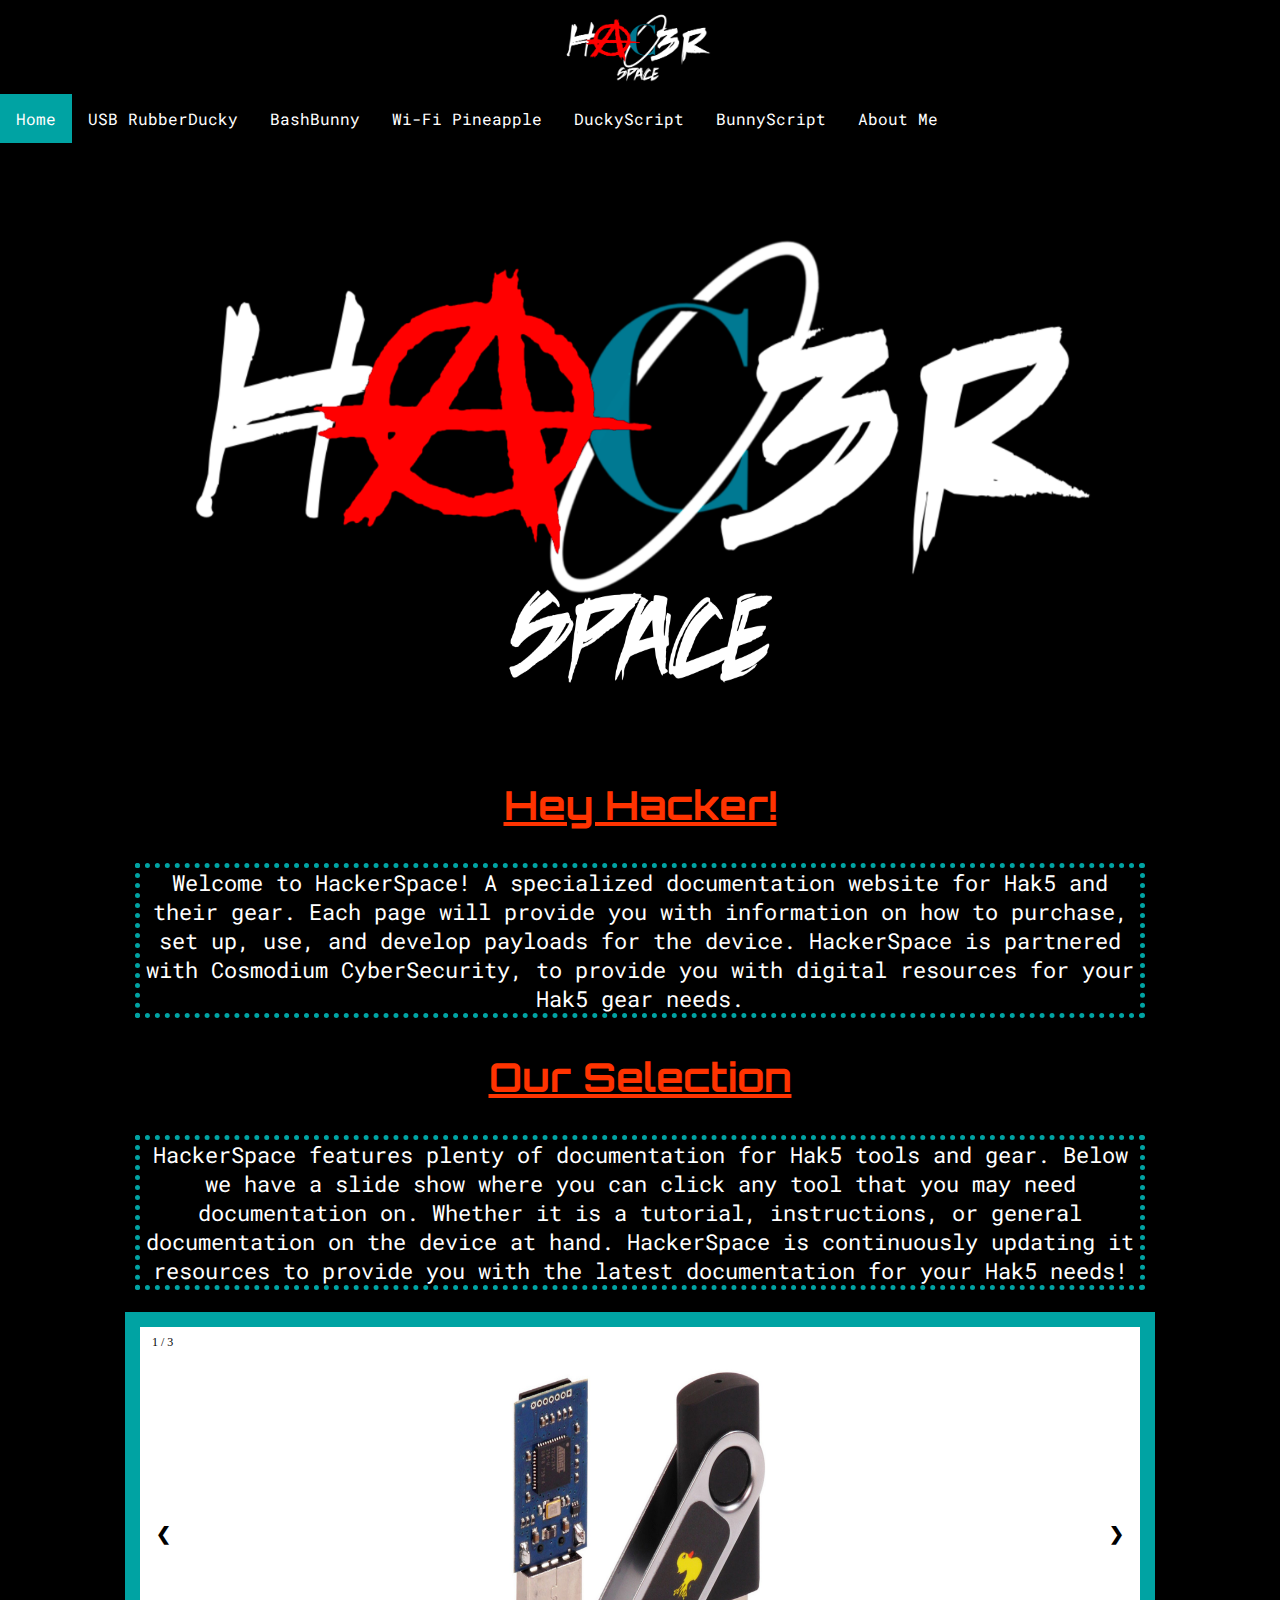
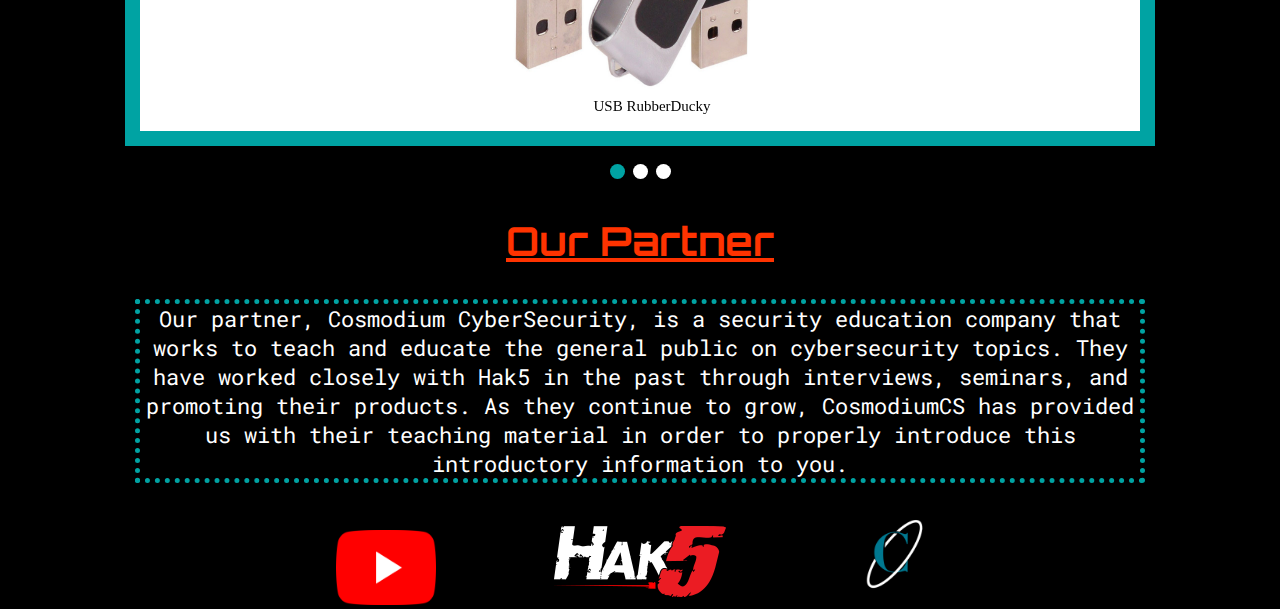
<file: index.html>
<!DOCTYPE html>
<html>
<!-- head -->

<head>
    <meta charset="utf-8">
    <meta name="viewport" content="width=device-width">
    <title>HackerSpace</title>
    <link href="/style.css" rel="stylesheet" type="text/css" />
    <!-- fonts -->
    <link rel="preconnect" href="https://fonts.googleapis.com">
    <link rel="preconnect" href="https://fonts.gstatic.com" crossorigin>
    <link href="https://fonts.googleapis.com/css2?family=Orbitron:wght@600&family=Roboto+Mono:ital@1&display=swap" rel="stylesheet">
</head>

<!-- main body -->

<body>
    <!-- hs image heading -->
    <center><img src="/assets/hackerspace.png" width="160" height="90"></center>

    <!-- navbar -->

    <ul class="navbar">
        <li class="navlist"><a class="active" href="/index.html">Home</a></li>
        <li class="navlist"><a href="/tools/usb-rubberducky.html">USB RubberDucky</a></li>
        <li class="navlist"><a href="/tools/bash-bunny.html">BashBunny</a></li>
        <li class="navlist"><a href="/tools/wifi-pineapple.html">Wi-Fi Pineapple</a></li>
        <li class="navlist"><a href="/tools/duckyscript.html">DuckyScript</a></li>
        <li class="navlist"><a href="/tools/bunnyscript.html">BunnyScript</a></li>
        <li class="navlist"><a href="/about-me.html">About Me</a></li>
    </ul>

    <!-- welcome -->
    <center>
        <!-- <iframe width="1000" height="600" src="https://www.youtube.com/embed/uHIZZYFeVJA" title="YouTube video player" frameborder="0" allow="accelerometer; autoplay; clipboard-write; encrypted-media; gyroscope; picture-in-picture" allowfullscreen></iframe> -->

        <img id="logo" src="/assets/hackerspace.png" width="1000" height="600">

        <!-- <a href="/about-me.html"><button type="button">Click Me!</button></a> -->

        <h2>Hey Hacker!</h2>
        <p>Welcome to HackerSpace! A specialized documentation website for Hak5 and their gear. Each page will provide you with information on how to purchase, set up, use, and develop payloads for the device. HackerSpace is partnered with Cosmodium CyberSecurity, to provide you with digital resources for your Hak5 gear needs.</p>

    </center>

    <!-- photo gallery -->
    <center>
        <h2>Our Selection</h2>

        <p>HackerSpace features plenty of documentation for Hak5 tools and gear. Below we have a slide show where you can click any tool that you may need documentation on. Whether it is a tutorial, instructions, or general documentation on the device at hand. HackerSpace is continuously updating it resources to provide you with the latest documentation for your Hak5 needs!</p>
    </center>

    <!-- Slideshow container -->
    <div class="slideshow-container">

        <!-- Full-width images with number and caption text -->
        <!-- usb-rubberducky -->
        <div class="mySlides fade">
            <div class="numbertext">1 / 3</div>
            <a href="/tools/usb-rubberducky.html">
                <center><img src="/assets/usb-rubberducky.jpg" height="400" width="325"></center>
                <div class="text">USB RubberDucky</div>
            </a>
        </div>

        <!-- bash-bunny -->
        <div class="mySlides fade">
            <div class="numbertext">2 / 3</div>
            <a href="/tools/bash-bunny.html">
                <center><img src="/assets/bash-bunny.jpg" height="400" width="400"></center>
                <div class="text">Bash Bunny</div>
            </a>
        </div>

        <!-- wifi-pineapple -->
        <div class="mySlides fade">
            <div class="numbertext">3 / 3</div>
            <a href="/tools/wifi-pineapple.html">
                <center><img src="/assets/wifi-pineapple.jpg" height="400" width="400"></center>
                <div class="text">Wi-Fi Pineapple</div>
            </a>
        </div>

        <!-- Next and previous buttons -->
        <a class="prev" onclick="plusSlides(-1)">&#10094;</a>
        <a class="next" onclick="plusSlides(1)">&#10095;</a>
    </div>
    <br>

    <!-- The dots/circles -->
    <div style="text-align:center">
        <span class="dot" onclick="currentSlide(1)"></span>
        <span class="dot" onclick="currentSlide(2)"></span>
        <span class="dot" onclick="currentSlide(3)"></span>
    </div>

    <script src="slides.js"></script>

    <center>
        <h2>Our Partner</h2>
        <p>Our partner, Cosmodium CyberSecurity, is a security education company that works to teach and educate the general public on cybersecurity topics. They have worked closely with Hak5 in the past through interviews, seminars, and promoting their products. As they continue to grow, CosmodiumCS has provided us with their teaching material in order to properly introduce this introductory information to you.</p>

        <!-- yt -->
        <a href="https://youtube.com/cosmodiumcs" target="_blank"><img src="/assets/youtube.png" width="100" height="75"></a>

        <!-- hak5 -->
        <a href="https://hak5.org" target="_blank"><img src="/assets/hak5.png"></a>

        <!-- ccs -->
        <a href="https://cosmodiumcs.com" target="_blank"><img src="/assets/ccs.png" width="100" height="100"></a>

    </center>
</body>

</html>
</file>
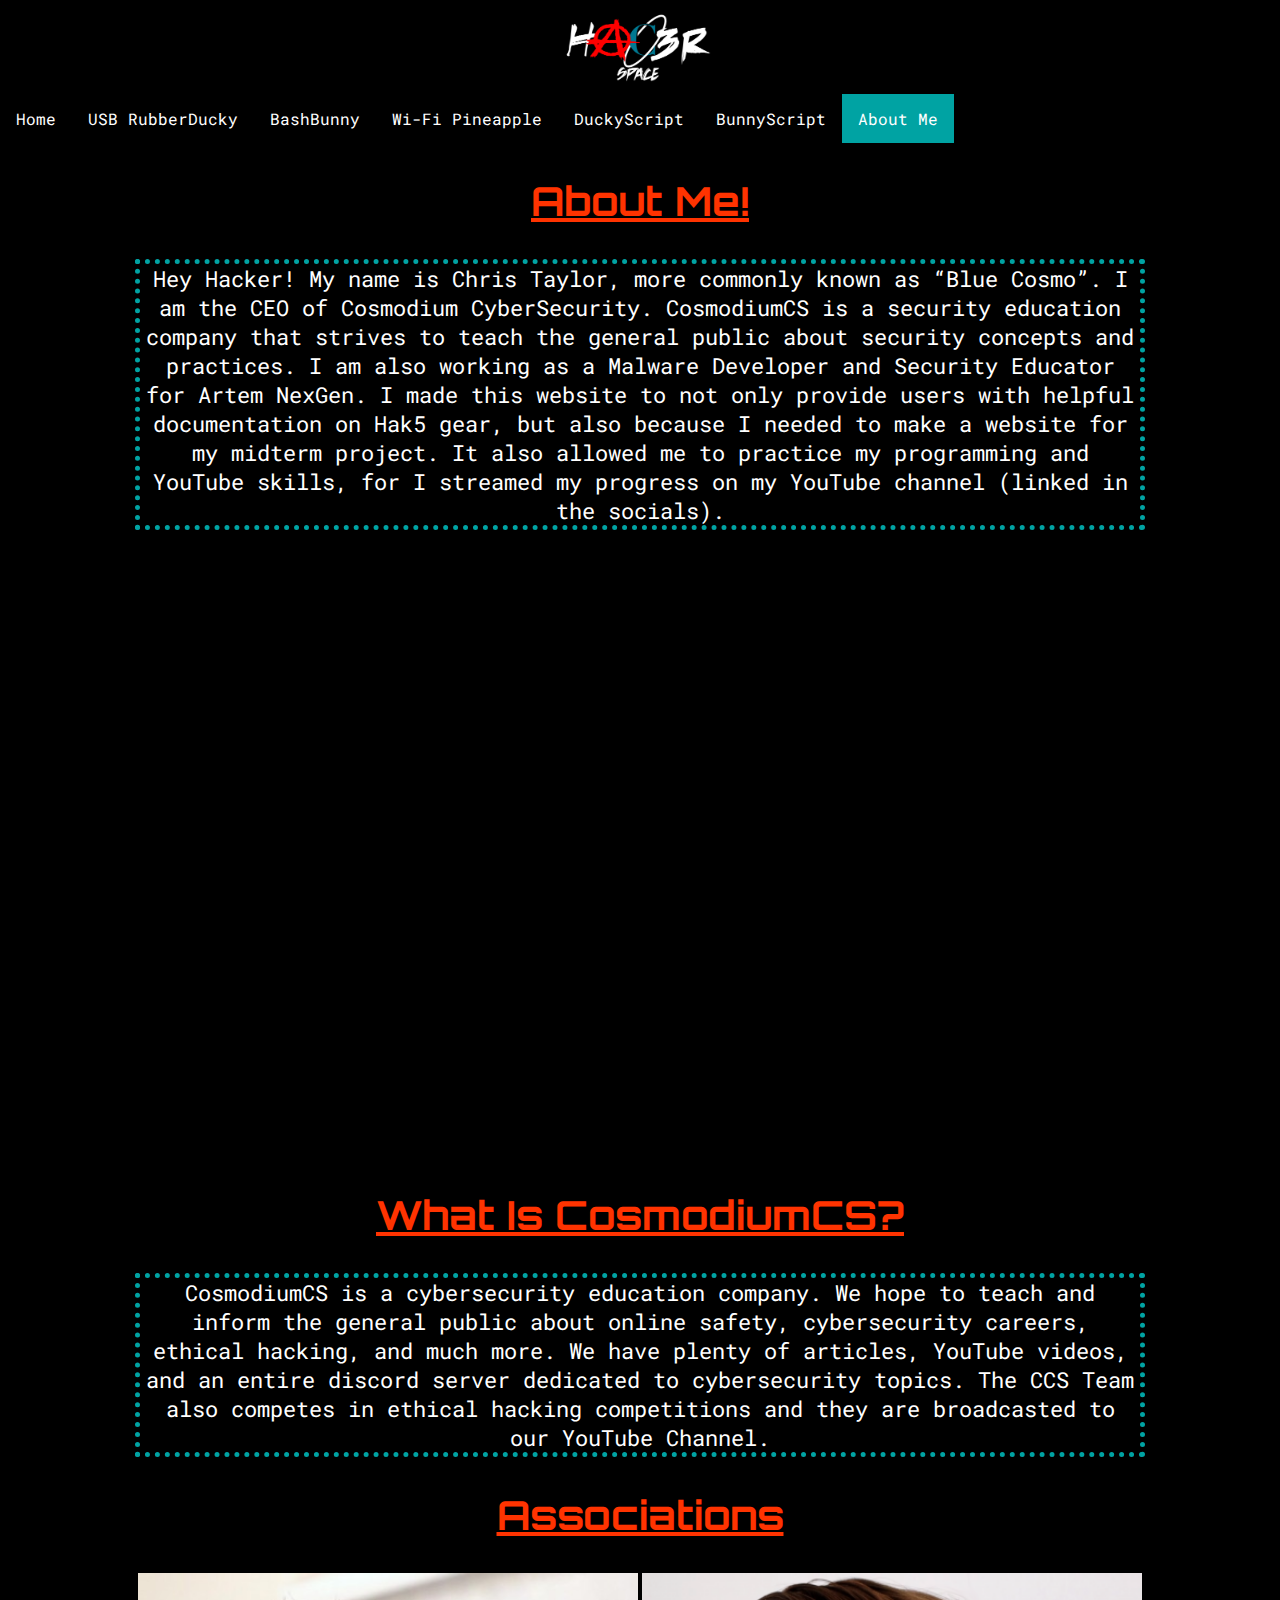
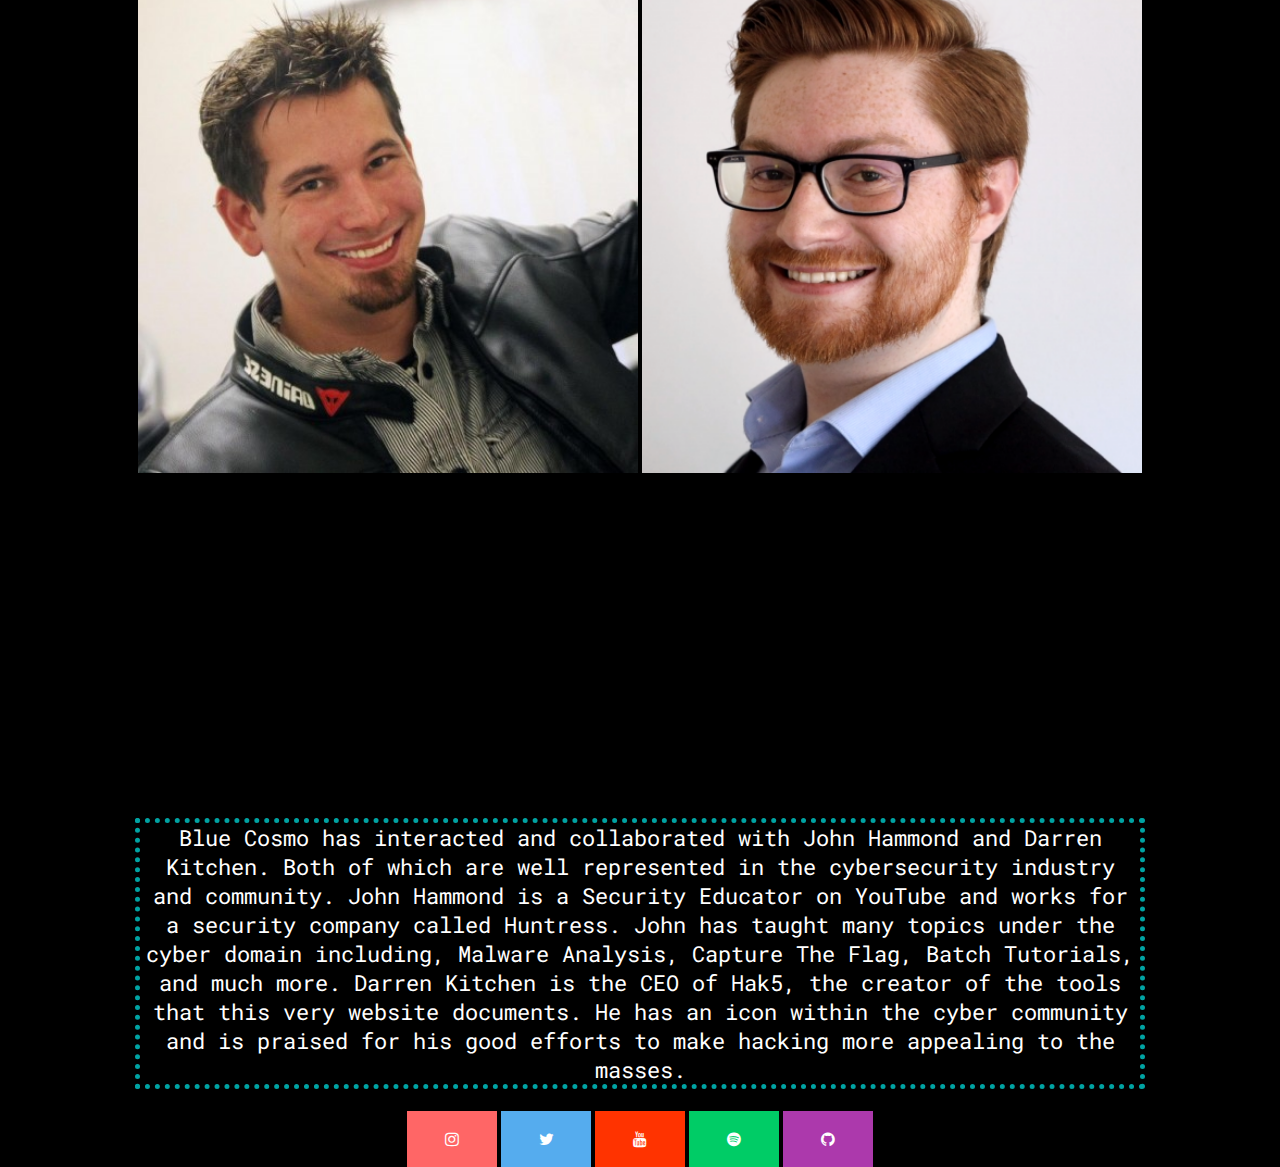
<file: about-me.html>
<!DOCTYPE html>
<html>
<!-- head -->

<head>
    <meta charset="utf-8">
    <meta name="viewport" content="width=device-width">
    <title>About Me | HackerSpace</title>
    <link href="/style.css" rel="stylesheet" type="text/css" />

    <!-- fonts -->
    <link rel="preconnect" href="https://fonts.googleapis.com">
    <link rel="preconnect" href="https://fonts.gstatic.com" crossorigin>
    <link href="https://fonts.googleapis.com/css2?family=Orbitron:wght@600&family=Roboto+Mono:ital@1&display=swap" rel="stylesheet">
</head>

<!-- main body -->

<body>
    <!-- hs image heading -->
    <center><img src="/assets/hackerspace.png" width="160" height="90"></center>

    <!-- navbar -->
    <ul class="navbar">
        <li class="navlist"><a href="/index.html">Home</a></li>
        <li class="navlist"><a href="/tools/usb-rubberducky.html">USB RubberDucky</a></li>
        <li class="navlist"><a href="/tools/bash-bunny.html">BashBunny</a></li>
        <li class="navlist"><a href="/tools/wifi-pineapple.html">Wi-Fi Pineapple</a></li>
        <li class="navlist"><a href="/tools/duckyscript.html">DuckyScript</a></li>
        <li class="navlist"><a href="/tools/bunnyscript.html">BunnyScript</a></li>
        <li class="navlist"><a class="active" href="/about-me.html">About Me</a></li>
    </ul>

    <!-- welcome -->
    <center>
        <h2>About Me!</h2>
        <p>Hey Hacker! My name is Chris Taylor, more commonly known as “Blue Cosmo”. I am the CEO of Cosmodium CyberSecurity. CosmodiumCS is a security education company that strives to teach the general public about security concepts and practices. I am also working as a Malware Developer and Security Educator for Artem NexGen. I made this website to not only provide users with helpful documentation on Hak5 gear, but also because I needed to make a website for my midterm project. It also allowed me to practice my programming and YouTube skills, for I streamed my progress on my YouTube channel (linked in the socials).</p>

        <iframe width="1000" height="600" src="https://www.youtube.com/embed/DpTv_c19cj4" title="YouTube video player" frameborder="0" allow="accelerometer; autoplay; clipboard-write; encrypted-media; gyroscope; picture-in-picture" allowfullscreen></iframe>

    </center>

    <center>
        <h2>What Is CosmodiumCS?</h2>
        <p>CosmodiumCS is a cybersecurity education company. We hope to teach and inform the general public about online safety, cybersecurity careers, ethical hacking, and much more. We have plenty of articles, YouTube videos, and an entire discord server dedicated to cybersecurity topics. The CCS Team also competes in ethical hacking competitions and they are broadcasted to our YouTube Channel.</p>

        <h2>Associations</h2>
        <!-- HAK5 -->
        <a href="https://github.com/hak5darren" target="_blank"><img src="/assets/darren-kitchen.jpg" width="500" height="500"></a>
        <!-- John hammond -->
        <a href="https://github.com/JohnHammond" target="_blank"><img src="/assets/johnHammond.png" width="500" height="500"></a>
        <br>
        <iframe width="500" height="315" src="https://www.youtube.com/embed/RBMiHYWh78k" title="YouTube video player" frameborder="0" allow="accelerometer; autoplay; clipboard-write; encrypted-media; gyroscope; picture-in-picture" allowfullscreen></iframe>

        <iframe width="500" height="315" src="https://www.youtube.com/embed/I9qQGPzpgtY" title="YouTube video player" frameborder="0" allow="accelerometer; autoplay; clipboard-write; encrypted-media; gyroscope; picture-in-picture" allowfullscreen></iframe>
        <p>Blue Cosmo has interacted and collaborated with John Hammond and Darren Kitchen. Both of which are well represented in the cybersecurity industry and community. John Hammond is a Security Educator on YouTube and works for a security company called Huntress. John has taught many topics under the cyber domain including, Malware Analysis, Capture The Flag, Batch Tutorials, and much more. Darren Kitchen is the CEO of Hak5, the creator of the tools that this very website documents. He has an icon within the cyber community and is praised for his good efforts to make hacking more appealing to the masses.</p>

        <!-- Add icon library -->
        <link rel="stylesheet" href="https://cdnjs.cloudflare.com/ajax/libs/font-awesome/4.7.0/css/font-awesome.min.css">

        <!-- Add font awesome icons -->
        <a href="https://www.instagram.com/cosmodium.cs" target="_blank" class="fa fa-instagram"></a>
        <a href="https://twitter.com/CosmodiumCS" target="_blank" class="fa fa-twitter"></a>
        <a href="https://www.youtube.com/c/CosmodiumCS" target="_blank" class="fa fa-youtube"></a>
        <a href="https://open.spotify.com/user/p229cizhobzwvr026h8zs0po5?si=a5ccea43788c49ac&nd=1" target="_blank" class="fa fa-spotify"></a>
        <a href="https://github.com/CosmodiumCS" target="_blank" class="fa fa-github"></a>

    </center>

</body>

</html>
</file>
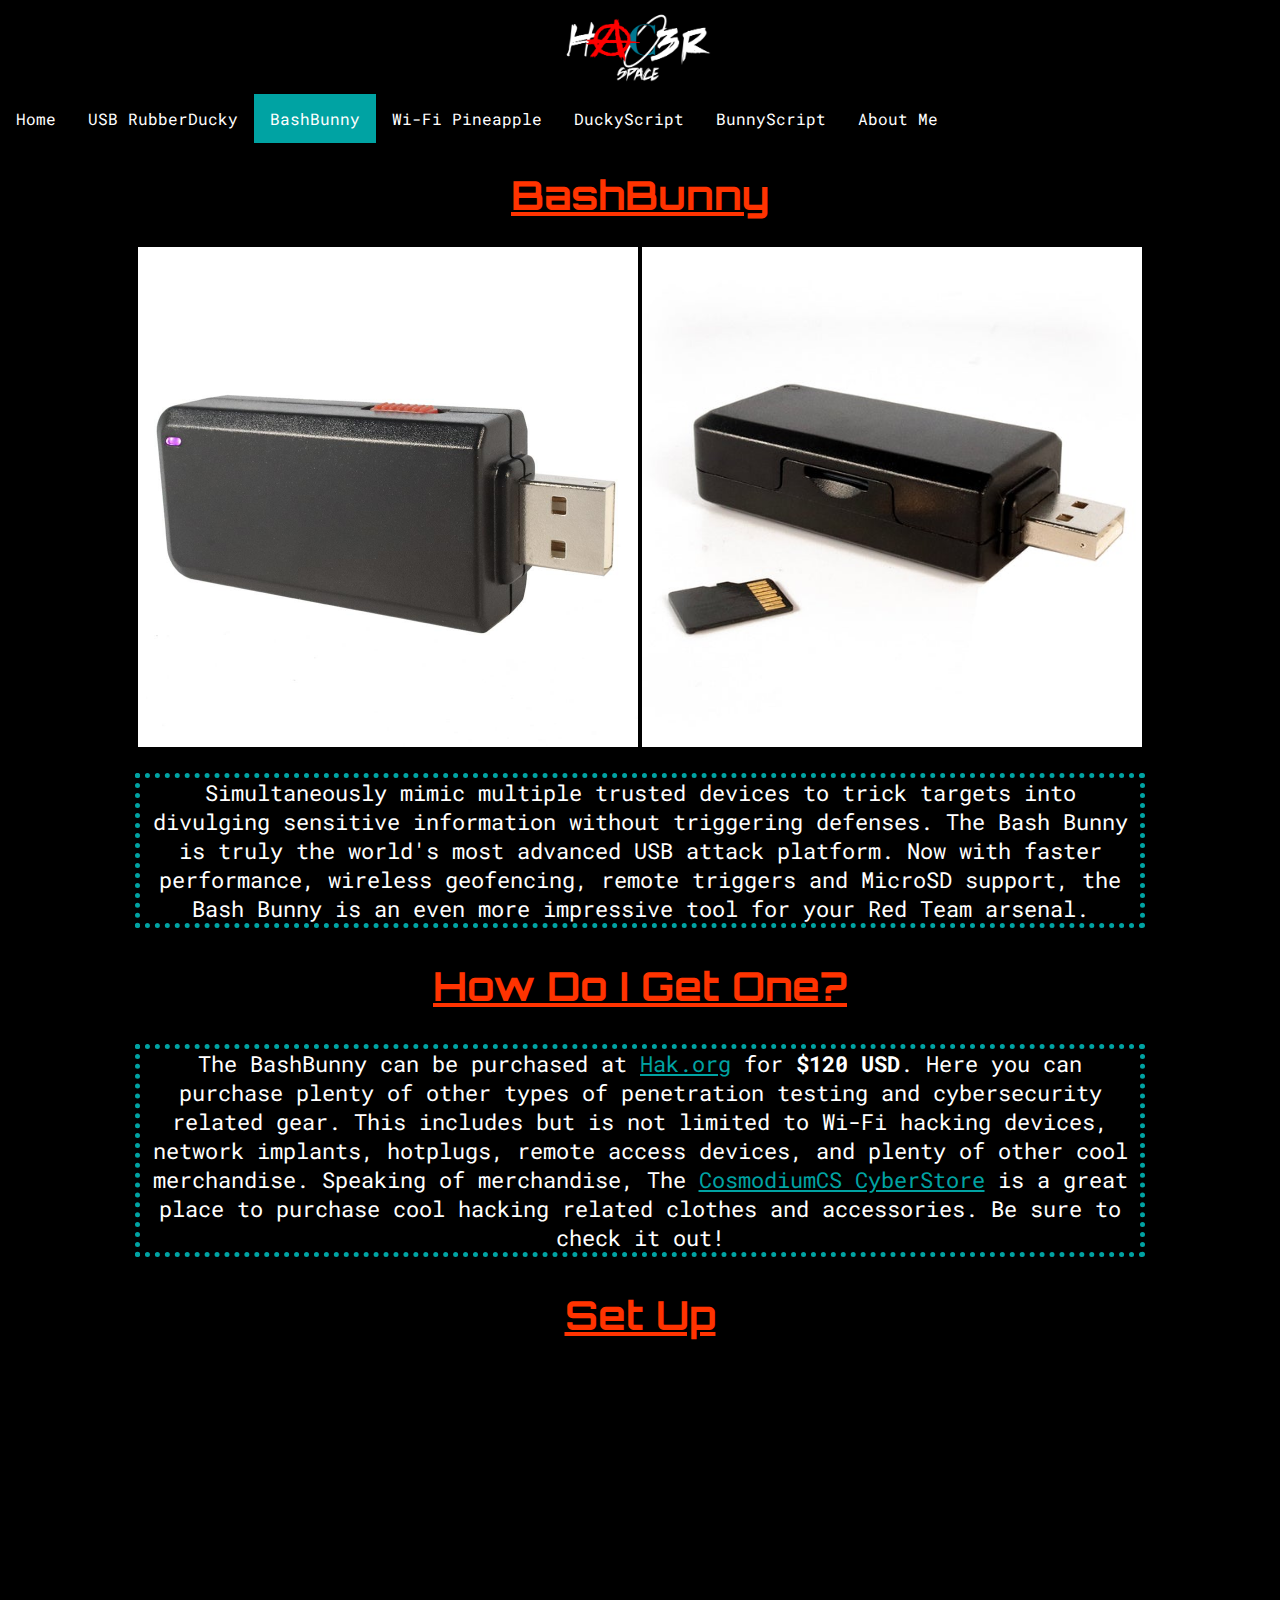
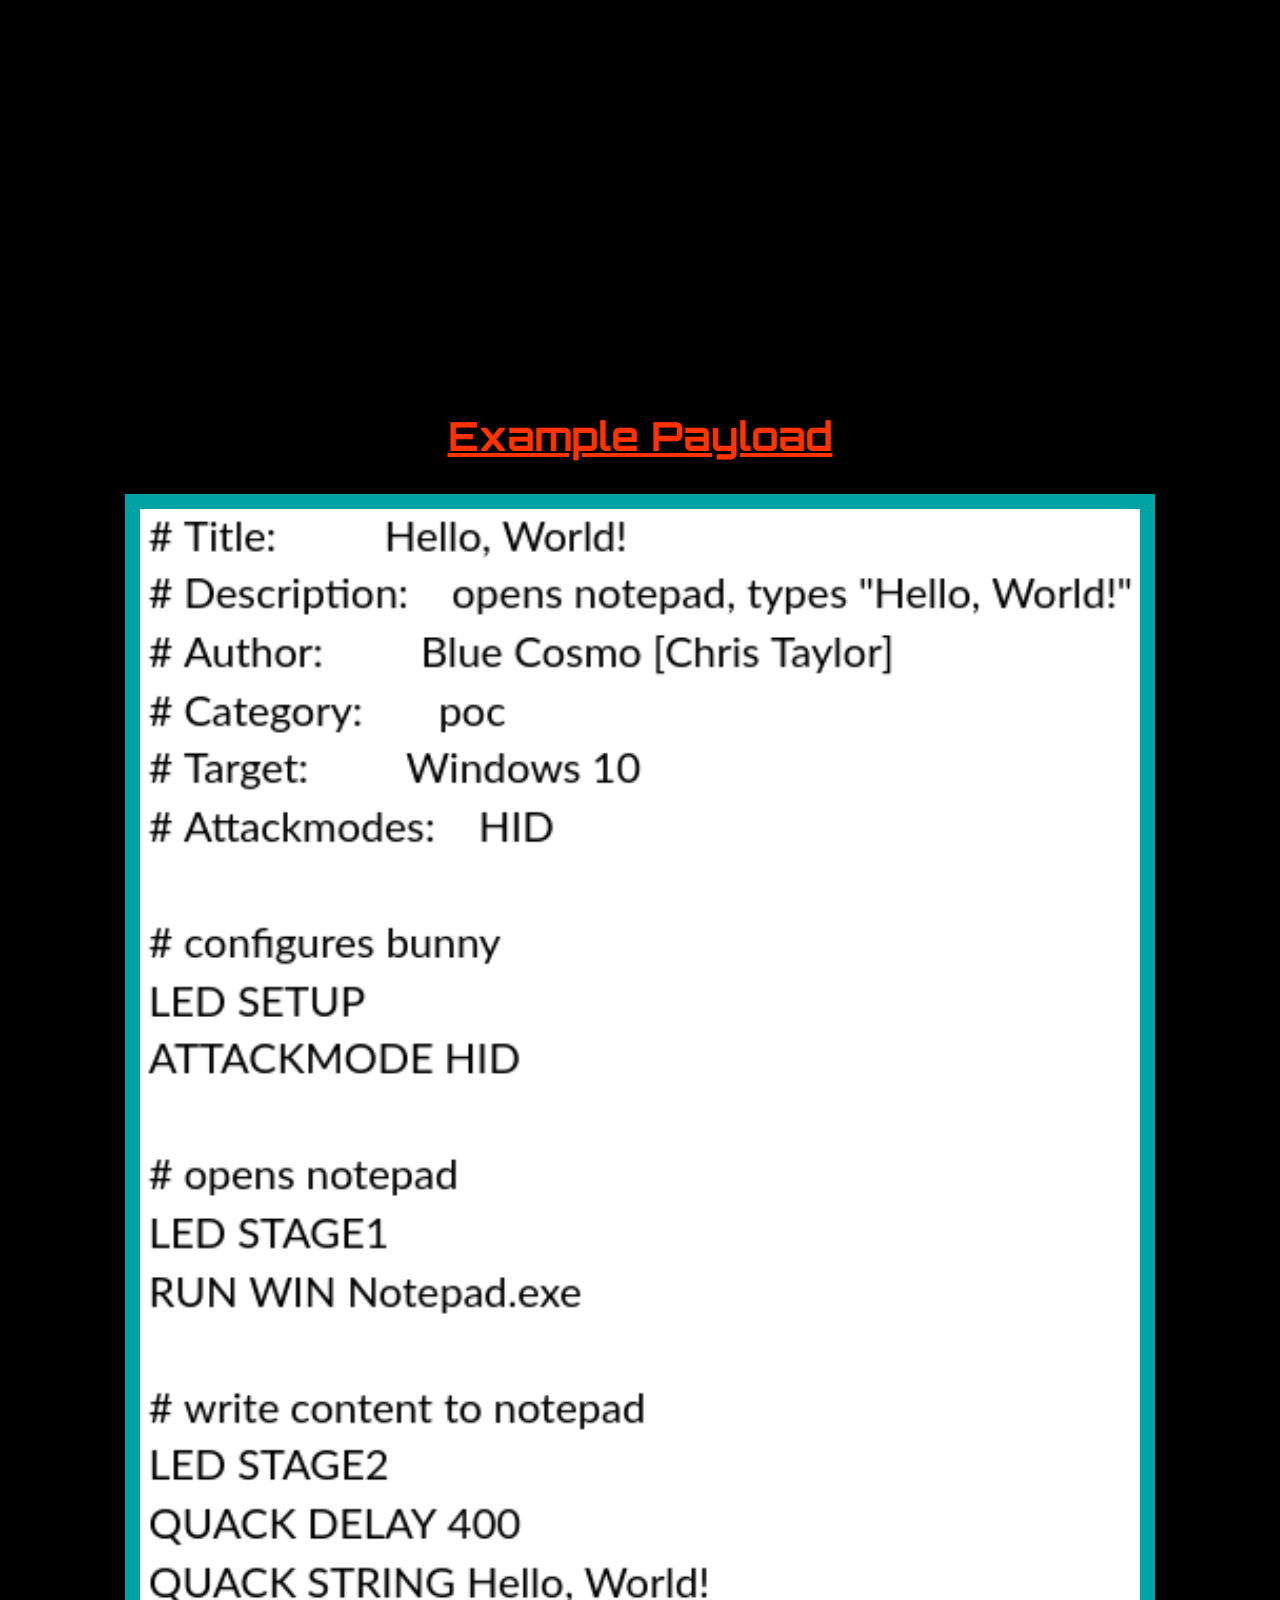
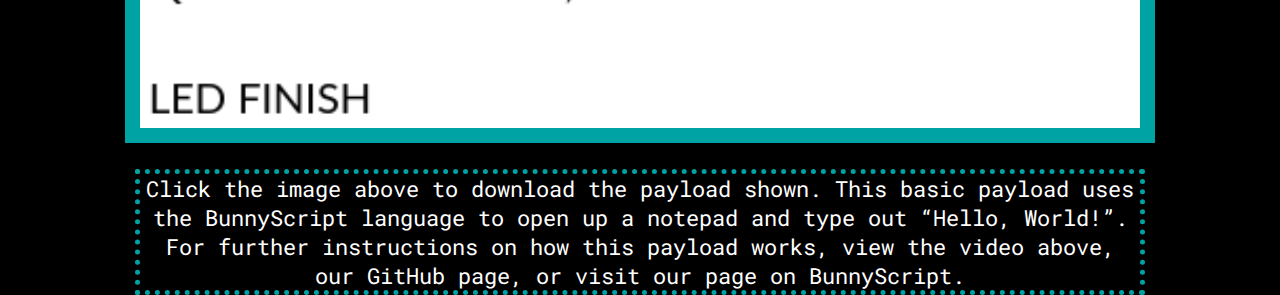
<file: tools/bash-bunny.html>
<!DOCTYPE html>
<html>
<!-- head -->

<head>
    <meta charset="utf-8">
    <meta name="viewport" content="width=device-width">
    <!-- add device name -->
    <title>BashBunny | HackerSpace</title>
    <link href="/style.css" rel="stylesheet" type="text/css" />
    <!-- fonts -->
    <link rel="preconnect" href="https://fonts.googleapis.com">
    <link rel="preconnect" href="https://fonts.gstatic.com" crossorigin>
    <link href="https://fonts.googleapis.com/css2?family=Orbitron:wght@600&family=Roboto+Mono:ital@1&display=swap" rel="stylesheet">
</head>

<!-- main code -->

<body>
    <!-- hs image heading -->
    <center><img src="/assets/hackerspace.png" width="160" height="90"></center>

    <!-- navbar -->

    <ul class="navbar">
        <li class="navlist"><a href="/index.html">Home</a></li>
        <li class="navlist"><a href="/tools/usb-rubberducky.html">USB RubberDucky</a></li>
        <li class="navlist"><a class="active" href="/tools/bash-bunny.html">BashBunny</a></li>
        <li class="navlist"><a href="/tools/wifi-pineapple.html">Wi-Fi Pineapple</a></li>
        <li class="navlist"><a href="/tools/duckyscript.html">DuckyScript</a></li>
        <li class="navlist"><a href="/tools/bunnyscript.html">BunnyScript</a></li>
        <li class="navlist"><a href="/about-me.html">About Me</a></li>
    </ul>

    <center>
        <!-- device name -->
        <h1>BashBunny</h1>

        <img src="/assets/bash-bunny.jpg" width="500" height="500">

        <img src="/assets/bb-side.jpg" width="500" height="500">
        <!-- description -->
        <p>Simultaneously mimic multiple trusted devices to trick targets into divulging sensitive information without triggering defenses. The Bash Bunny is truly the world's most advanced USB attack platform. Now with faster performance, wireless geofencing, remote triggers and MicroSD support, the Bash Bunny is an even more impressive tool for your Red Team arsenal.</p>

        <!-- purchasing information -->
        <h2>How Do I Get One?</h2>
        <p>The BashBunny can be purchased at <a href=”https://hak5.org/products/bash-bunny” target=”_blank”>Hak.org</a> for <b>$120 USD</b>. Here you can purchase plenty of other types of penetration testing and cybersecurity related gear. This includes but is not limited to Wi-Fi hacking devices, network implants, hotplugs, remote access devices, and plenty of other cool merchandise. Speaking of merchandise, The <a href=”https://www.cosmodiumcs.com/cyberstore” target=”_blank”>CosmodiumCS CyberStore</a> is a great place to purchase cool hacking related clothes and accessories. Be sure to check it out!</p>

        <!-- set up instructions -->
        <h2>Set Up</h2>
        <!-- video tutorial -->
        <iframe width="1000" height="600" src="https://www.youtube.com/embed/Mf2AHNZEWCQ" title="YouTube video player" frameborder="0" allow="accelerometer; autoplay; clipboard-write; encrypted-media; gyroscope; picture-in-picture" allowfullscreen></iframe>

        <!-- tutorial payload -->
        <h2>Example Payload</h2>
        <a href="/payloads/bashbunny.txt" download="payload">
            <img class="payload" src="/assets/bb-helloworld.png">
        </a>
        <p>Click the image above to download the payload shown. This basic payload uses the BunnyScript language to open up a notepad and type out “Hello, World!”. For further instructions on how this payload works, view the video above, our GitHub page, or visit our page on BunnyScript.</p>

    </center>

</body>

</html>
</file>
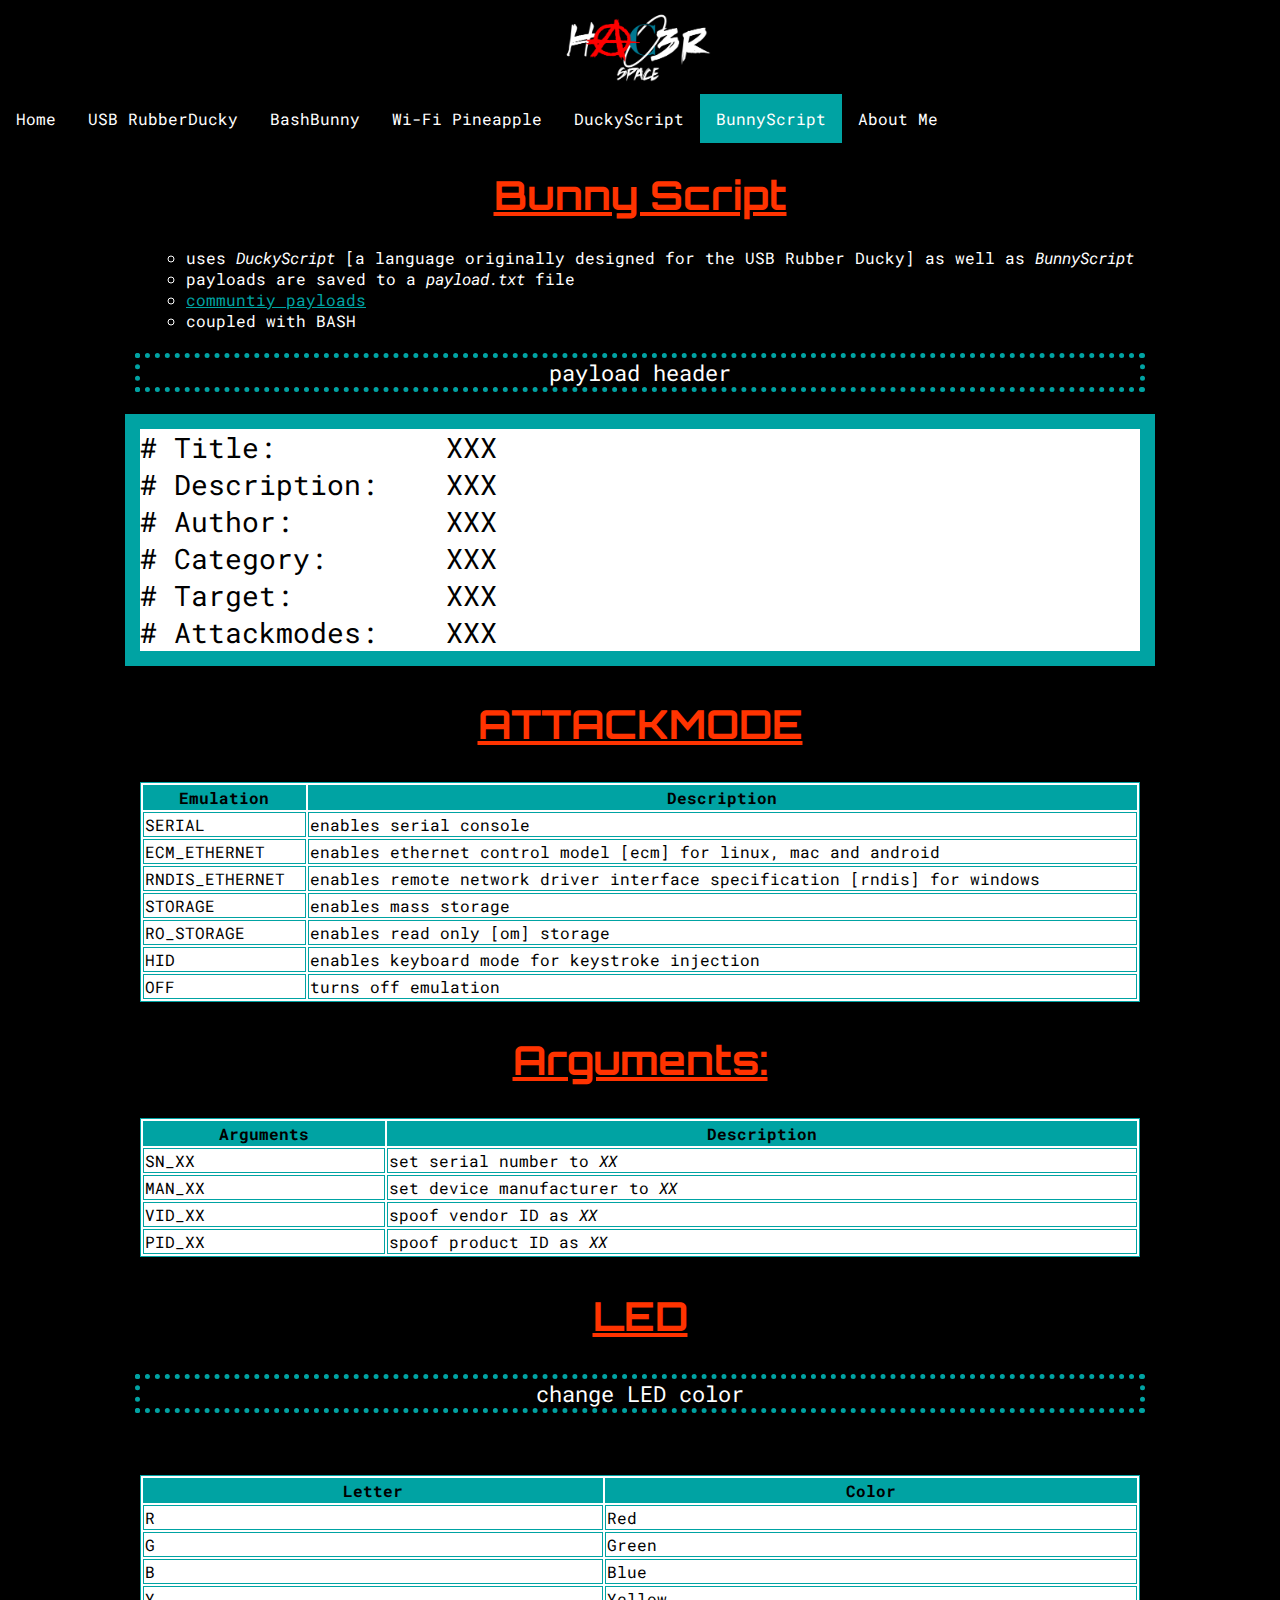
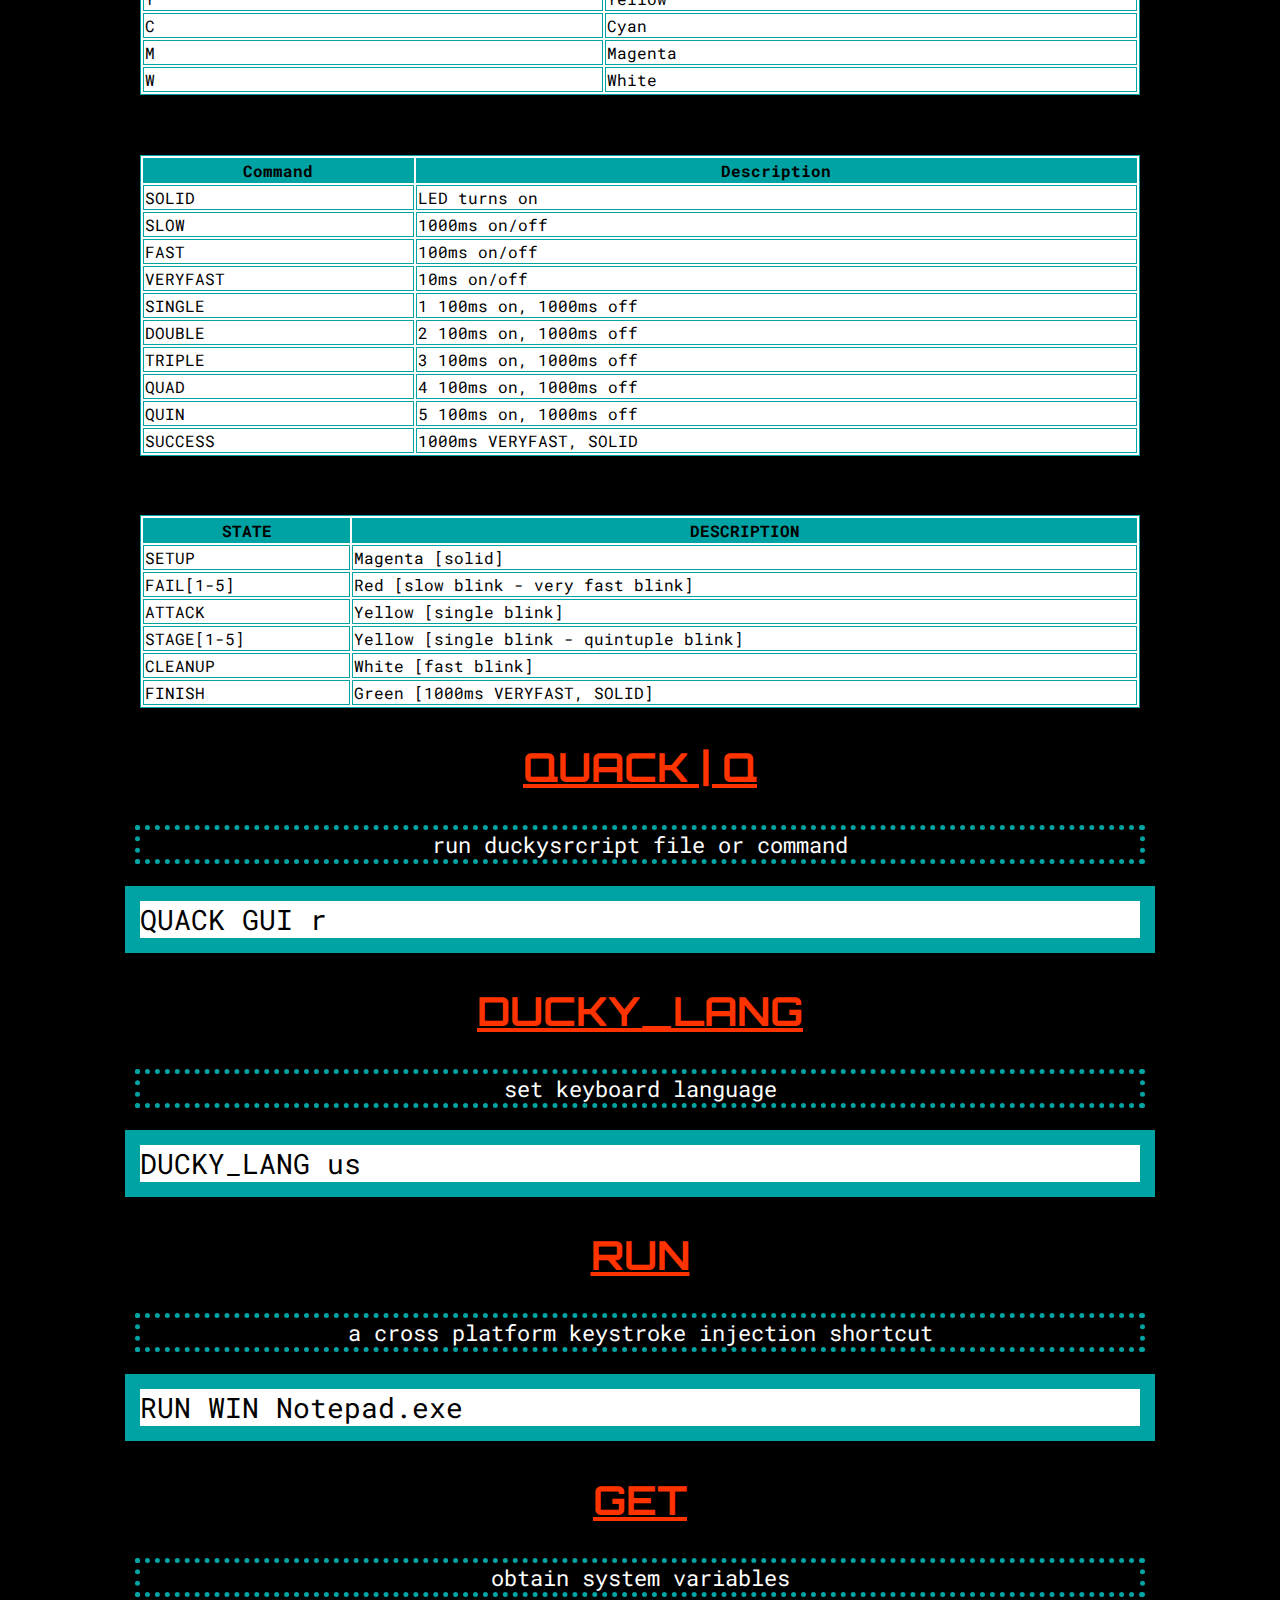
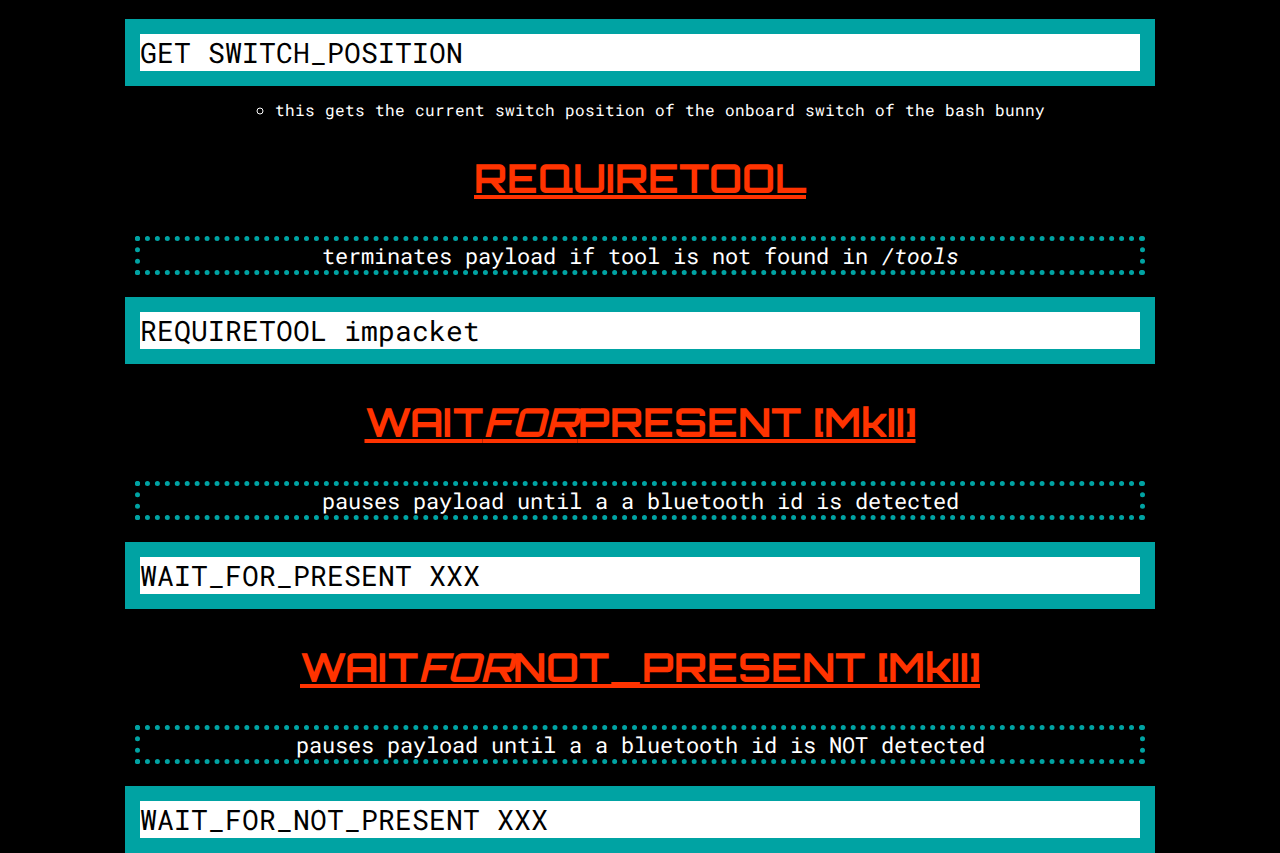
<file: tools/bunnyscript.html>
<!DOCTYPE html>
<html>
<!-- head -->

<head>
    <meta charset="utf-8">
    <meta name="viewport" content="width=device-width">
    <title>HackerSpace</title>
    <link href="/style.css" rel="stylesheet" type="text/css" />
    <!-- fonts -->
    <link rel="preconnect" href="https://fonts.googleapis.com">
    <link rel="preconnect" href="https://fonts.gstatic.com" crossorigin>
    <link href="https://fonts.googleapis.com/css2?family=Orbitron:wght@600&family=Roboto+Mono:ital@1&display=swap" rel="stylesheet">
</head>

<!-- main body -->

<body>
    <!-- hs image heading -->
    <center><img src="/assets/hackerspace.png" width="160" height="90"></center>

    <!-- navbar -->

    <ul class="navbar">
        <li class="navlist"><a href="/index.html">Home</a></li>
        <li class="navlist"><a href="/tools/usb-rubberducky.html">USB RubberDucky</a></li>
        <li class="navlist"><a href="/tools/bash-bunny.html">BashBunny</a></li>
        <li class="navlist"><a href="/tools/wifi-pineapple.html">Wi-Fi Pineapple</a></li>
        <li class="navlist"><a href="/tools/duckyscript.html">DuckyScript</a></li>
        <li class="navlist"><a class="active" href="/tools/bunnyscript.html">BunnyScript</a></li>
        <li class="navlist"><a href="/about-me.html">About Me</a></li>
    </ul>

    <center>
        <h1 id="bunnyscript">Bunny Script</h1>

        <ul>
            <li class="syntax">uses <em>DuckyScript</em> [a language originally designed for the USB Rubber Ducky] as well as <em>BunnyScript</em></li>
            <li class="syntax">payloads are saved to a <em>payload.txt</em> file</li>

            <li class="syntax"><a href="https://github.com/hak5/bashbunny-payloads" target="_blank">communtiy payloads</a></li>

            <li class="syntax">coupled with BASH</li>
        </ul>

        <p>payload header</p>

        <pre><code># Title:          XXX
# Description:    XXX
# Author:         XXX
# Category:       XXX
# Target:         XXX
# Attackmodes:    XXX
</code></pre>

        <h2 id="attackmode">ATTACKMODE</h2>

        <table>
            <thead>
                <tr>
                    <th>Emulation</th>
                    <th>Description</th>
                </tr>
            </thead>
            <tbody>
                <tr>
                    <td>SERIAL</td>
                    <td>enables serial console</td>
                </tr>
                <tr>
                    <td>ECM_ETHERNET</td>
                    <td>enables ethernet control model [ecm] for linux, mac and android</td>
                </tr>
                <tr>
                    <td>RNDIS_ETHERNET</td>
                    <td>enables remote network driver interface specification [rndis] for windows</td>
                </tr>
                <tr>
                    <td>STORAGE</td>
                    <td>enables mass storage</td>
                </tr>
                <tr>
                    <td>RO_STORAGE</td>
                    <td>enables read only [om] storage</td>
                </tr>
                <tr>
                    <td>HID</td>
                    <td>enables keyboard mode for keystroke injection</td>
                </tr>
                <tr>
                    <td>OFF</td>
                    <td>turns off emulation</td>
                </tr>
            </tbody>
        </table>

        <h2 id="arguments">Arguments:</h2>

        <table>
            <thead>
                <tr>
                    <th>Arguments</th>
                    <th>Description</th>
                </tr>
            </thead>
            <tbody>
                <tr>
                    <td>SN_XX</td>
                    <td>set serial number to <em>XX</em></td>
                </tr>
                <tr>
                    <td>MAN_XX</td>
                    <td>set device manufacturer to <em>XX</em></td>
                </tr>
                <tr>
                    <td>VID_XX</td>
                    <td>spoof vendor ID as <em>XX</em></td>
                </tr>
                <tr>
                    <td>PID_XX</td>
                    <td>spoof product ID as <em>XX</em></td>
                </tr>
            </tbody>
        </table>

        <h2 id="led">LED</h2>

        <p>change LED color</p>

        <h3 id="colors">Colors:</h3>

        <table>
            <thead>
                <tr>
                    <th>Letter</th>
                    <th>Color</th>
                </tr>
            </thead>
            <tbody>
                <tr>
                    <td>R</td>
                    <td>Red</td>
                </tr>
                <tr>
                    <td>G</td>
                    <td>Green</td>
                </tr>
                <tr>
                    <td>B</td>
                    <td>Blue</td>
                </tr>
                <tr>
                    <td>Y</td>
                    <td>Yellow</td>
                </tr>
                <tr>
                    <td>C</td>
                    <td>Cyan</td>
                </tr>
                <tr>
                    <td>M</td>
                    <td>Magenta</td>
                </tr>
                <tr>
                    <td>W</td>
                    <td>White</td>
                </tr>
            </tbody>
        </table>

        <h3 id="paterns">Paterns:</h3>

        <table>
            <thead>
                <tr>
                    <th>Command</th>
                    <th>Description</th>
                </tr>
            </thead>
            <tbody>
                <tr>
                    <td>SOLID</td>
                    <td>LED turns on</td>
                </tr>
                <tr>
                    <td>SLOW</td>
                    <td>1000ms on/off</td>
                </tr>
                <tr>
                    <td>FAST</td>
                    <td>100ms on/off</td>
                </tr>
                <tr>
                    <td>VERYFAST</td>
                    <td>10ms on/off</td>
                </tr>
                <tr>
                    <td>SINGLE</td>
                    <td>1 100ms on, 1000ms off</td>
                </tr>
                <tr>
                    <td>DOUBLE</td>
                    <td>2 100ms on, 1000ms off</td>
                </tr>
                <tr>
                    <td>TRIPLE</td>
                    <td>3 100ms on, 1000ms off</td>
                </tr>
                <tr>
                    <td>QUAD</td>
                    <td>4 100ms on, 1000ms off</td>
                </tr>
                <tr>
                    <td>QUIN</td>
                    <td>5 100ms on, 1000ms off</td>
                </tr>
                <tr>
                    <td>SUCCESS</td>
                    <td>1000ms VERYFAST, SOLID</td>
                </tr>
            </tbody>
        </table>

        <h3 id="ledstate">LED State:</h3>

        <table>
            <thead>
                <tr>
                    <th>STATE</th>
                    <th>DESCRIPTION</th>
                </tr>
            </thead>
            <tbody>
                <tr>
                    <td>SETUP</td>
                    <td>Magenta [solid]</td>
                </tr>
                <tr>
                    <td>FAIL[1-5]</td>
                    <td>Red [slow blink - very fast blink]</td>
                </tr>
                <tr>
                    <td>ATTACK</td>
                    <td>Yellow [single blink]</td>
                </tr>
                <tr>
                    <td>STAGE[1-5]</td>
                    <td>Yellow [single blink - quintuple blink]</td>
                </tr>
                <tr>
                    <td>CLEANUP</td>
                    <td>White [fast blink]</td>
                </tr>
                <tr>
                    <td>FINISH</td>
                    <td>Green [1000ms VERYFAST, SOLID]</td>
                </tr>
            </tbody>
        </table>

        <h2 id="quackq">QUACK | Q</h2>

        <p>run duckysrcript file or command</p>

        <pre><code>QUACK GUI r
</code></pre>

        <h2 id="ducky_lang">DUCKY_LANG</h2>

        <p>set keyboard language</p>

        <pre><code>DUCKY_LANG us
</code></pre>

        <h2 id="run">RUN</h2>

        <p>a cross platform keystroke injection shortcut</p>

        <pre><code>RUN WIN Notepad.exe
</code></pre>

        <h2 id="get">GET</h2>

        <p>obtain system variables</p>

        <pre><code>GET SWITCH_POSITION
</code></pre>

        <ul>
            <li class="syntax">this gets the current switch position of the onboard switch of the bash bunny</li>
        </ul>

        <h2 id="requiretool">REQUIRETOOL</h2>

        <p>terminates payload if tool is not found in <em>/tools</em></p>

        <pre><code>REQUIRETOOL impacket
</code></pre>

        <h2 id="wait_for_presentmkii">WAIT<em>FOR</em>PRESENT [MkII]</h2>

        <p>pauses payload until a a bluetooth id is detected</p>

        <pre><code>WAIT_FOR_PRESENT XXX
</code></pre>

        <h2 id="wait_for_not_presentmkii">WAIT<em>FOR</em>NOT_PRESENT [MkII]</h2>

        <p>pauses payload until a a bluetooth id is NOT detected</p>

        <pre><code>WAIT_FOR_NOT_PRESENT XXX
</code></pre>

    </center>
</body>

</html>
</file>
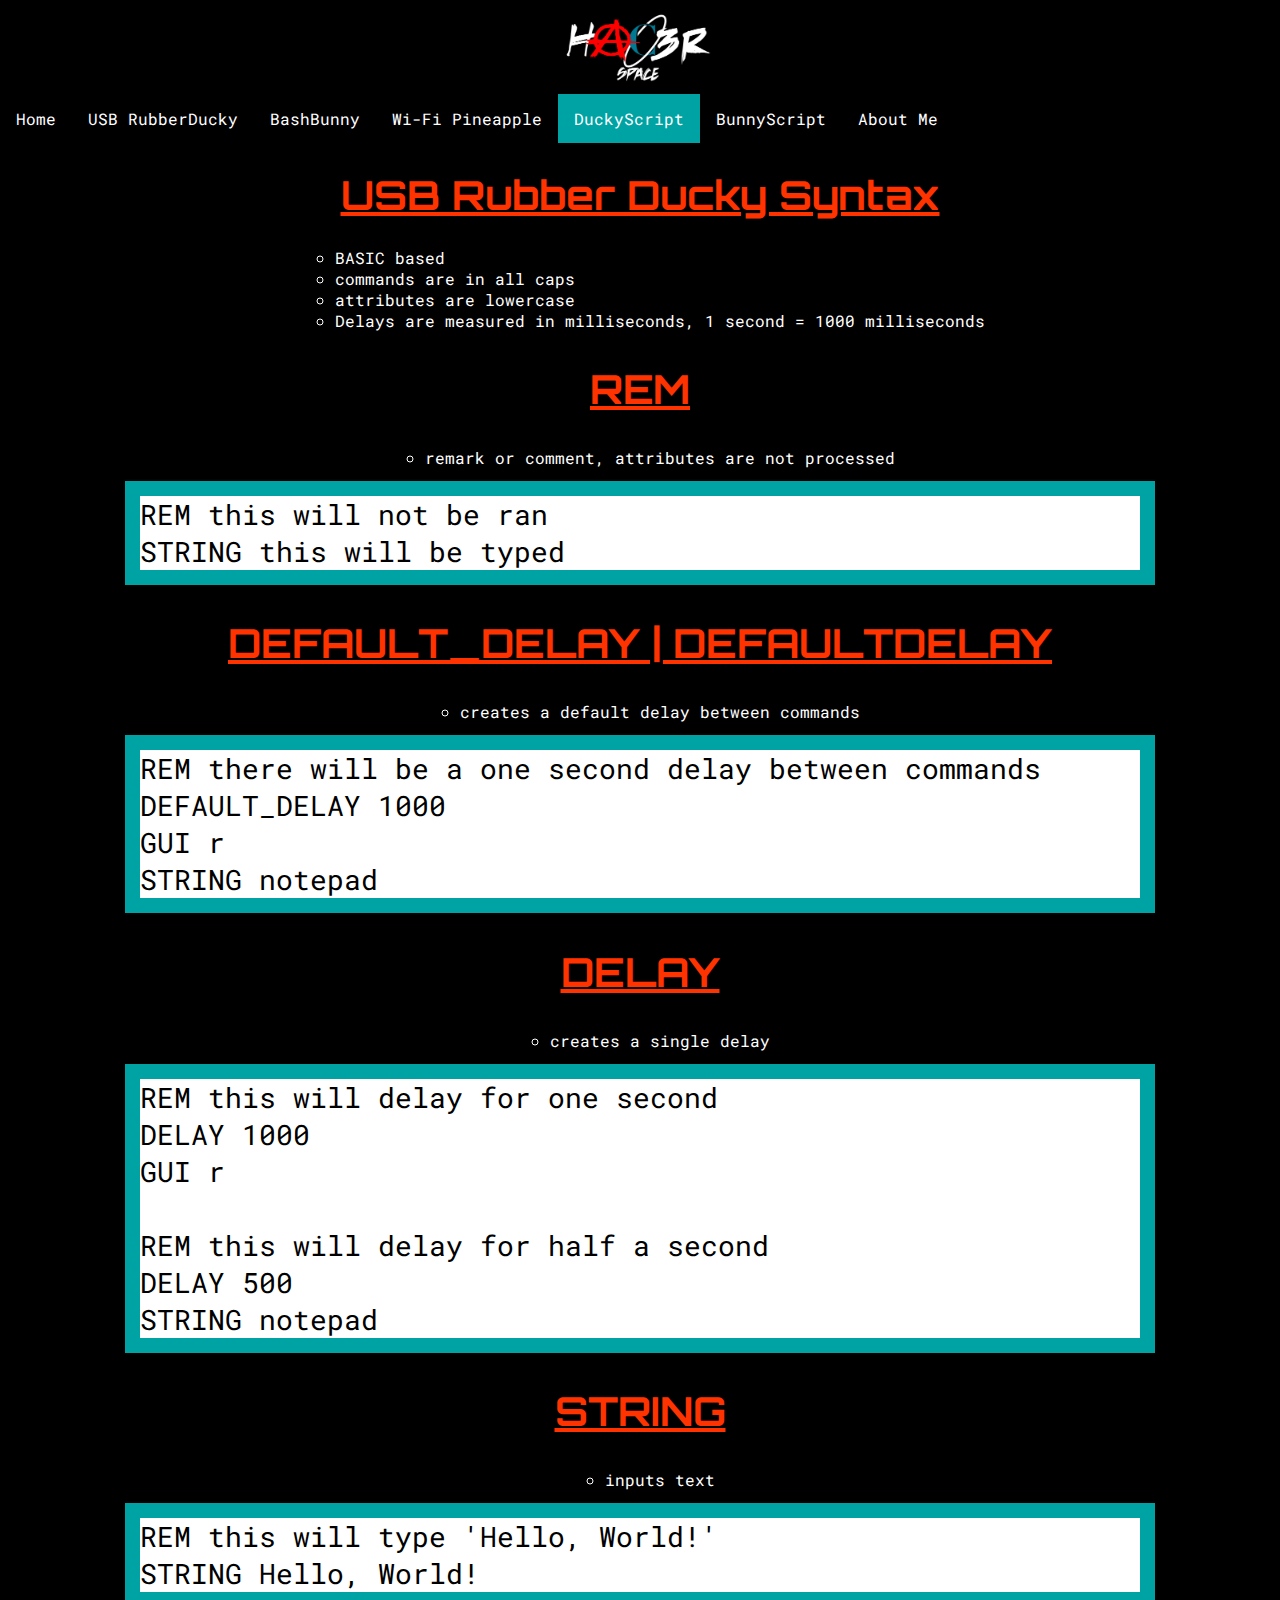
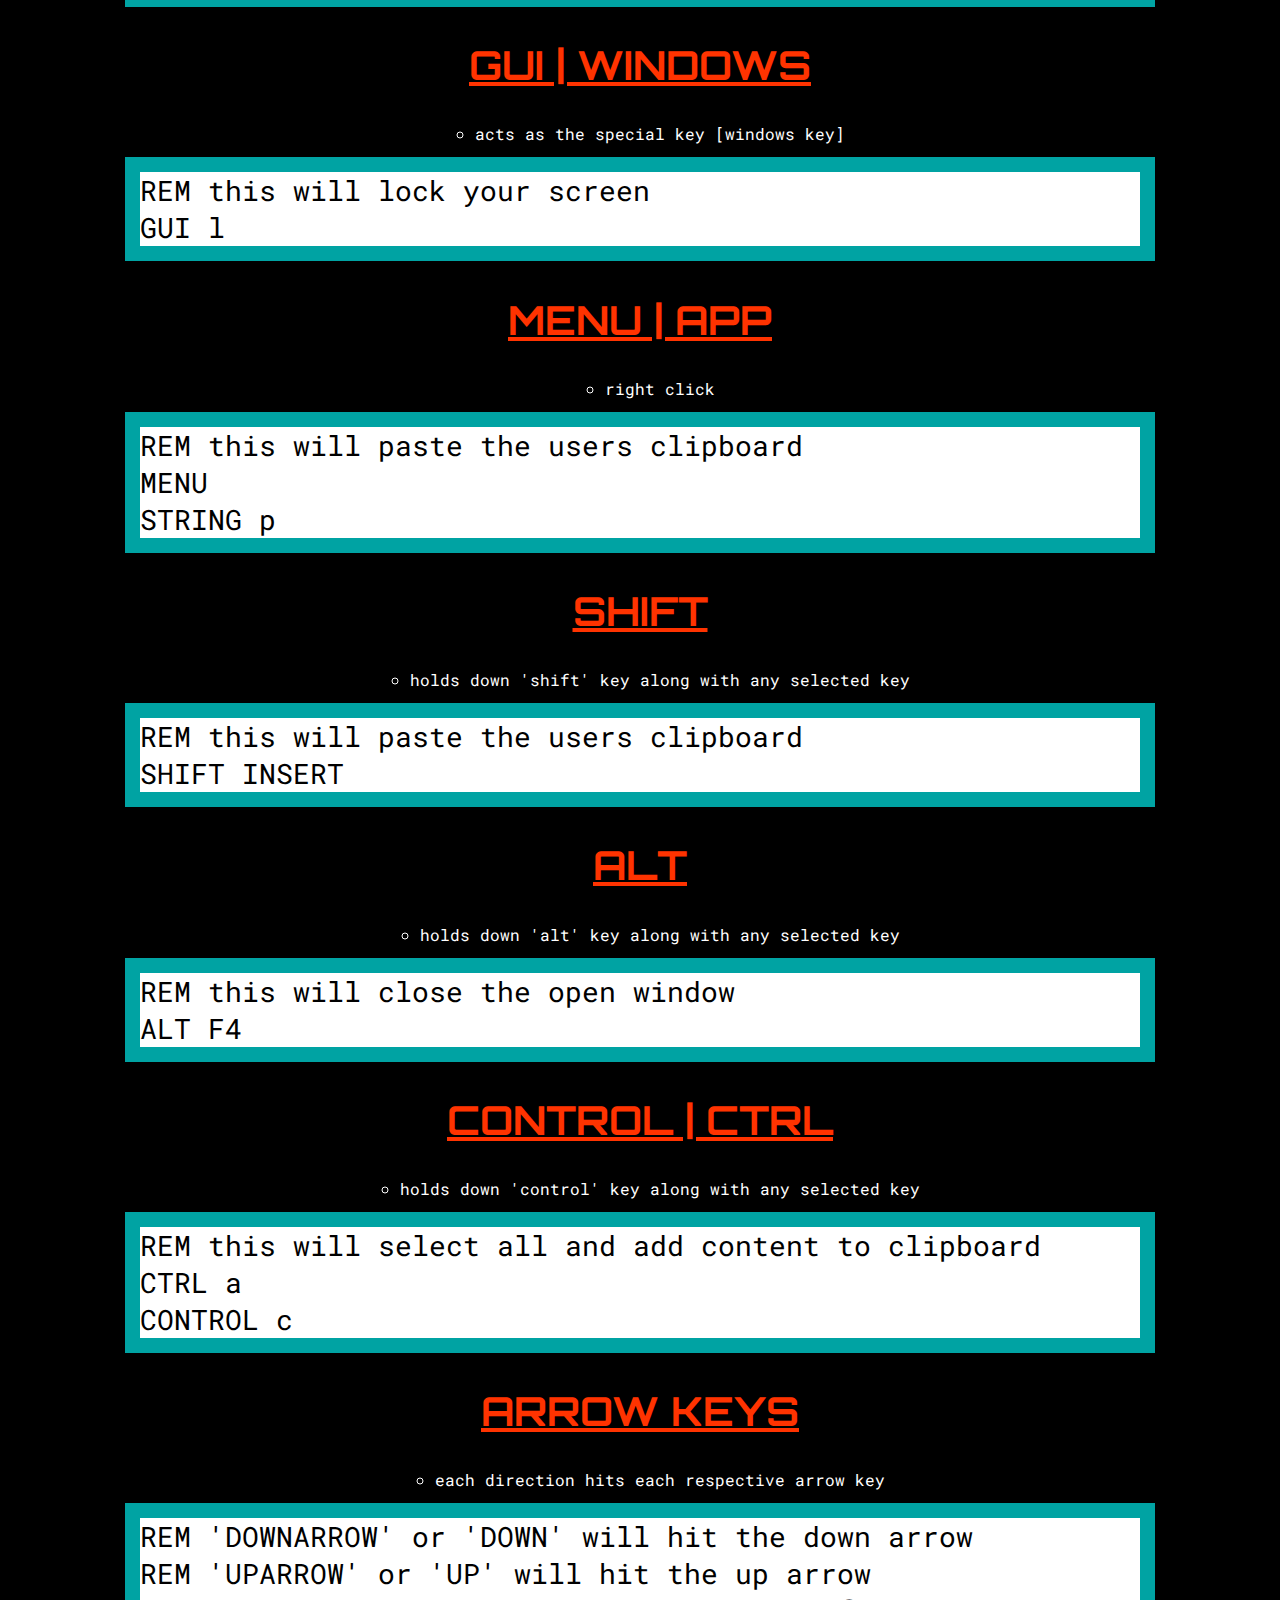
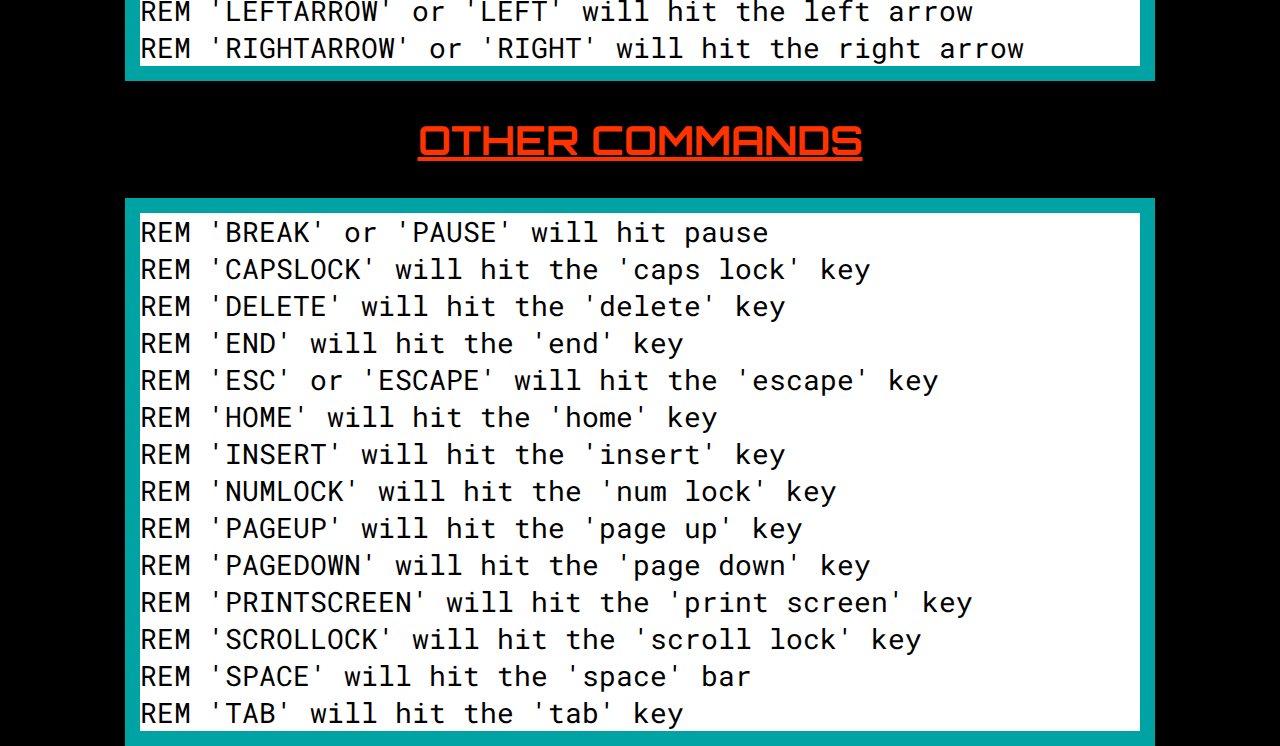
<file: tools/duckyscript.html>
<!DOCTYPE html>
<html>

<head>
    <meta charset="utf-8">
    <meta name="viewport" content="width=device-width">
    <!-- add device name -->
    <title>DuckyScript | HackerSpace</title>
    <link href="/style.css" rel="stylesheet" type="text/css" />
    <!-- fonts -->
    <link rel="preconnect" href="https://fonts.googleapis.com">
    <link rel="preconnect" href="https://fonts.gstatic.com" crossorigin>
    <link href="https://fonts.googleapis.com/css2?family=Orbitron:wght@600&family=Roboto+Mono:ital@1&display=swap" rel="stylesheet">
</head>

<body>
    <!-- hs image heading -->
    <center><img src="/assets/hackerspace.png" width="160" height="90"></center>

    <!-- navbar -->
    <ul class="navbar">
        <li class="navlist"><a href="/index.html">Home</a></li>
        <li class="navlist"><a href="/tools/usb-rubberducky.html">USB RubberDucky</a></li>
        <li class="navlist"><a href="/tools/bash-bunny.html">BashBunny</a></li>
        <li class="navlist"><a href="/tools/wifi-pineapple.html">Wi-Fi Pineapple</a></li>
        <li class="navlist"><a class="active" href="/tools/duckyscript.html">DuckyScript</a></li>
        <li class="navlist"><a href="/tools/bunnyscript.html">BunnyScript</a></li>
        <li class="navlist"><a href="/about-me.html">About Me</a></li>
    </ul>

    <!-- welcome -->
    <center>
        <h1 id="usbrubberduckysyntax">USB Rubber Ducky Syntax</h1>
        <ul>
            <li class="syntax">BASIC based</li>

            <li class="syntax">commands are in all caps</li>

            <li class="syntax">attributes are lowercase</li>

            <li class="syntax">Delays are measured in milliseconds, 1 second = 1000 milliseconds</li>
        </ul>

        <h2 id="rem">REM</h2>

        <ul>
            <li class="syntax">remark or comment, attributes are not processed</li>
        </ul>

        <pre><code>REM this will not be ran
STRING this will be typed
</code></pre>

        <h2 id="default_delaydefaultdelay">DEFAULT_DELAY | DEFAULTDELAY</h2>

        <ul>
            <li class="syntax">creates a default delay between commands</li>
        </ul>

        <pre><code>REM there will be a one second delay between commands
DEFAULT_DELAY 1000
GUI r
STRING notepad
</code></pre>

        <h2 id="delay">DELAY</h2>

        <ul>
            <li class="syntax">creates a single delay</li>
        </ul>

        <pre><code>REM this will delay for one second
DELAY 1000
GUI r

REM this will delay for half a second
DELAY 500
STRING notepad
</code></pre>

        <h2 id="string">STRING</h2>

        <ul>
            <li class="syntax">inputs text</li>
        </ul>

        <pre><code>REM this will type 'Hello, World!'
STRING Hello, World!
</code></pre>

        <h2 id="guiwindows">GUI | WINDOWS</h2>

        <ul>
            <li class="syntax">acts as the special key [windows key]</li>
        </ul>

        <pre><code>REM this will lock your screen
GUI l
</code></pre>

        <h2 id="menuapp">MENU | APP</h2>

        <ul>
            <li class="syntax">right click</li>
        </ul>

        <pre><code>REM this will paste the users clipboard
MENU
STRING p
</code></pre>

        <h2 id="shift">SHIFT</h2>

        <ul>
            <li class="syntax">holds down 'shift' key along with any selected key</li>
        </ul>

        <pre><code>REM this will paste the users clipboard
SHIFT INSERT
</code></pre>

        <h2 id="alt">ALT</h2>

        <ul>
            <li class="syntax">holds down 'alt' key along with any selected key</li>
        </ul>

        <pre><code>REM this will close the open window
ALT F4
</code></pre>

        <h2 id="controlctrl">CONTROL | CTRL</h2>

        <ul>
            <li class="syntax">holds down 'control' key along with any selected key</li>
        </ul>

        <pre><code>REM this will select all and add content to clipboard
CTRL a
CONTROL c
</code></pre>

        <h2 id="arrowkeys">ARROW KEYS</h2>

        <ul>
            <li class="syntax">each direction hits each respective arrow key</li>
        </ul>

        <pre><code>REM 'DOWNARROW' or 'DOWN' will hit the down arrow
REM 'UPARROW' or 'UP' will hit the up arrow
REM 'LEFTARROW' or 'LEFT' will hit the left arrow
REM 'RIGHTARROW' or 'RIGHT' will hit the right arrow
</code></pre>

        <h2 id="othercommands">OTHER COMMANDS</h2>

        <pre><code>REM 'BREAK' or 'PAUSE' will hit pause
REM 'CAPSLOCK' will hit the 'caps lock' key
REM 'DELETE' will hit the 'delete' key
REM 'END' will hit the 'end' key
REM 'ESC' or 'ESCAPE' will hit the 'escape' key
REM 'HOME' will hit the 'home' key
REM 'INSERT' will hit the 'insert' key
REM 'NUMLOCK' will hit the 'num lock' key
REM 'PAGEUP' will hit the 'page up' key
REM 'PAGEDOWN' will hit the 'page down' key
REM 'PRINTSCREEN' will hit the 'print screen' key
REM 'SCROLLOCK' will hit the 'scroll lock' key
REM 'SPACE' will hit the 'space' bar
REM 'TAB' will hit the 'tab' key
</code></pre>

    </center>

</body>

</html>
</file>
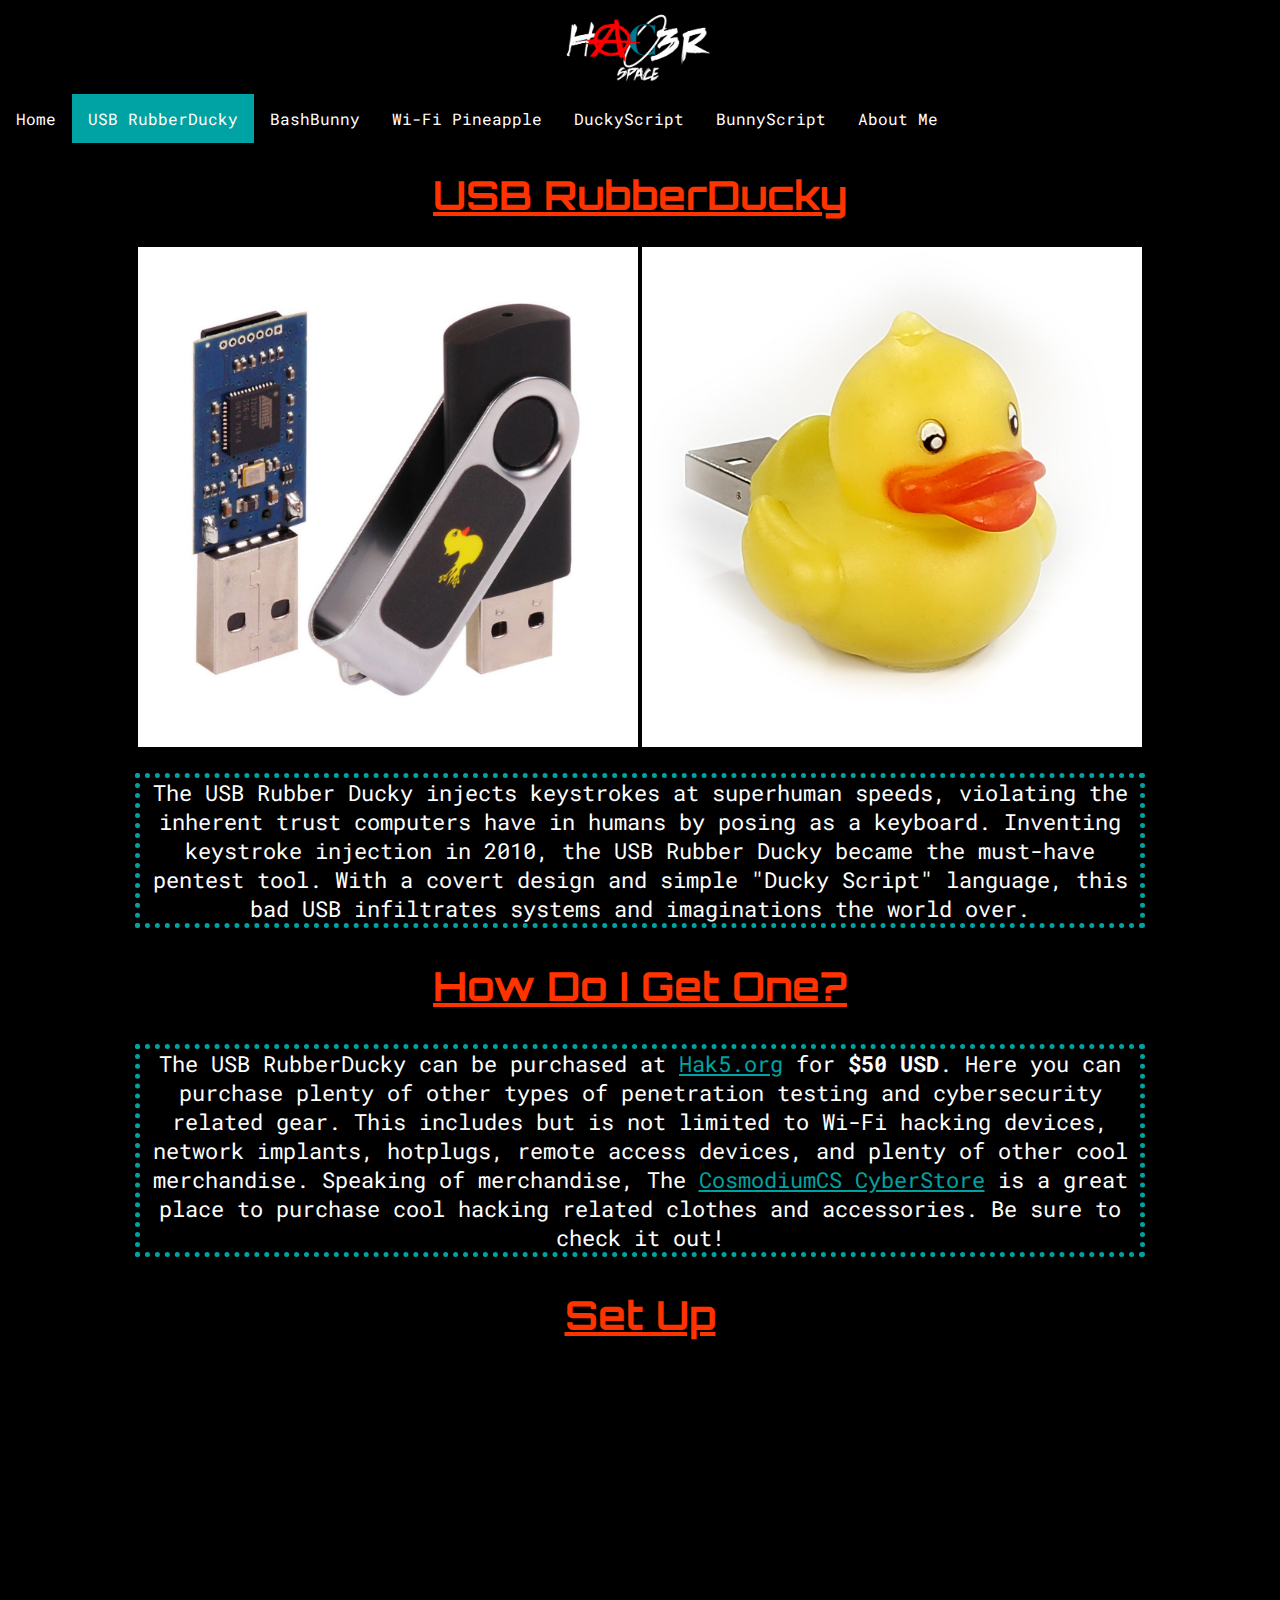
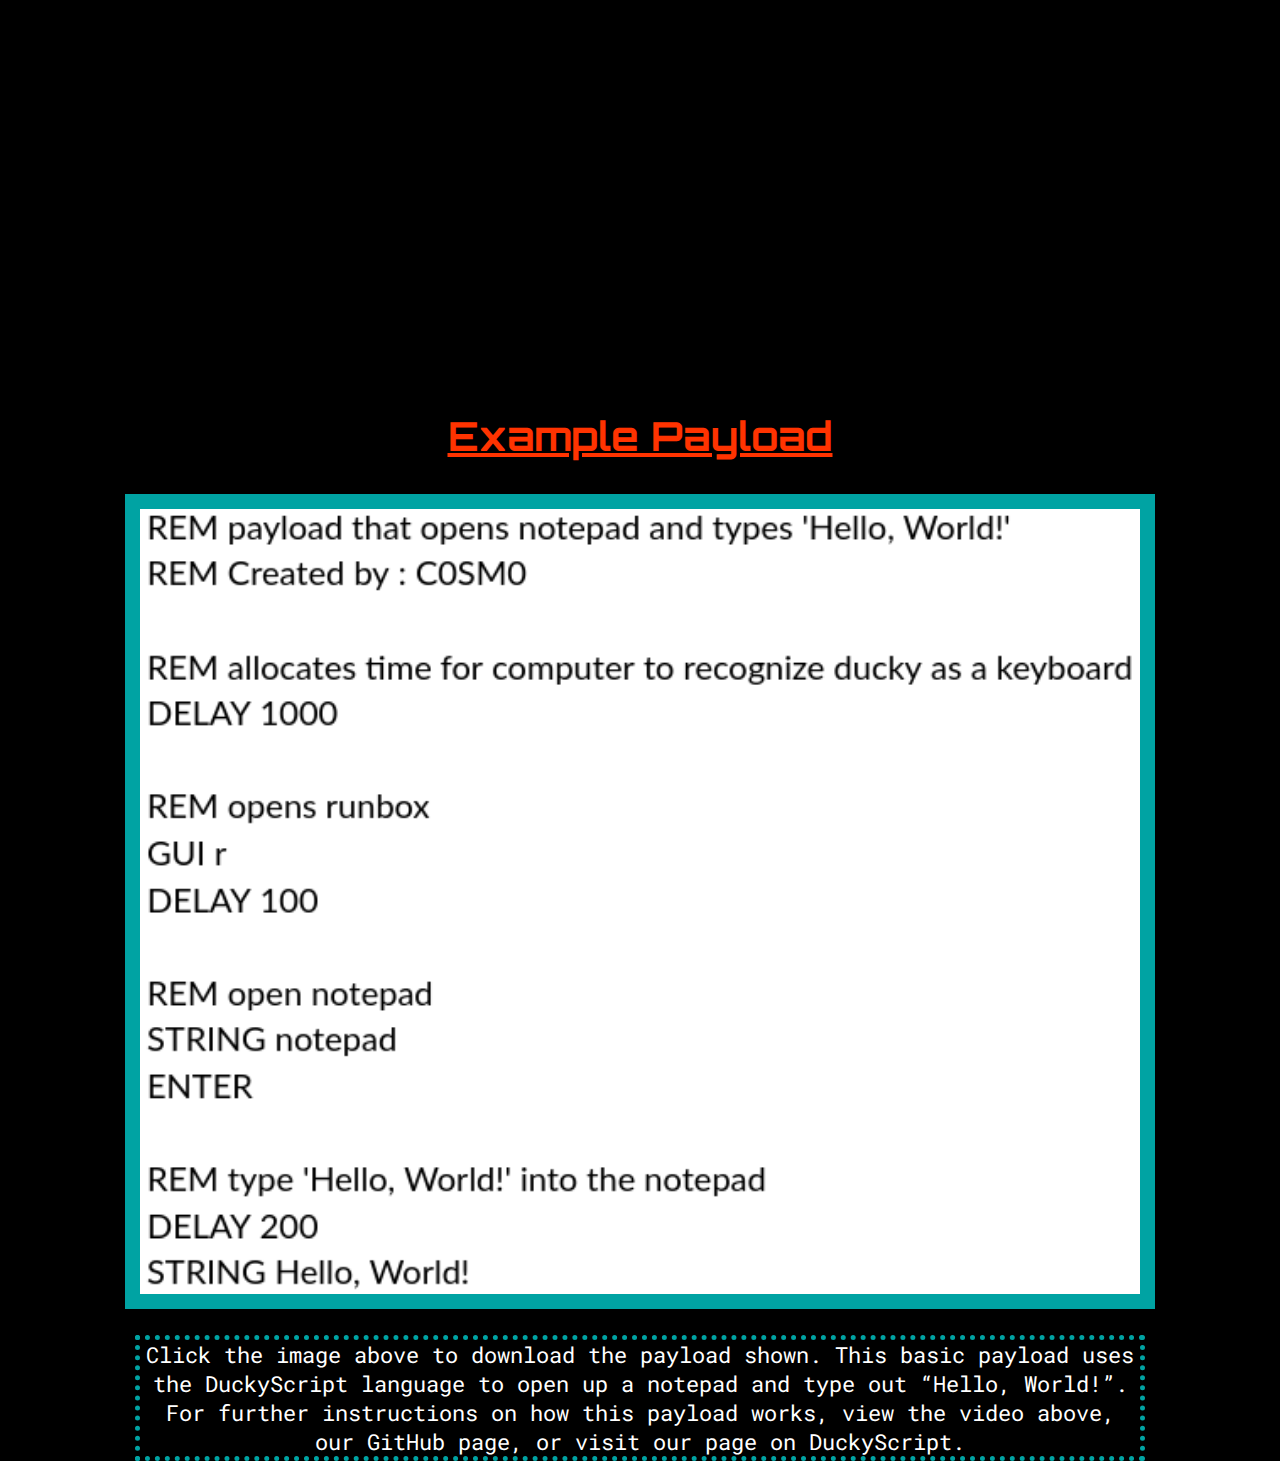
<file: tools/usb-rubberducky.html>
<!DOCTYPE html>
<html>
<!-- head -->

<head>
    <meta charset="utf-8">
    <meta name="viewport" content="width=device-width">
    <!-- add device name -->
    <title>USB RubberDucky | HackerSpace</title>
    <link href="/style.css" rel="stylesheet" type="text/css" />
    <!-- fonts -->
    <link rel="preconnect" href="https://fonts.googleapis.com">
    <link rel="preconnect" href="https://fonts.gstatic.com" crossorigin>
    <link href="https://fonts.googleapis.com/css2?family=Orbitron:wght@600&family=Roboto+Mono:ital@1&display=swap" rel="stylesheet">
</head>

<!-- main code -->

<body>
    <!-- hs image heading -->
    <center><img src="/assets/hackerspace.png" width="160" height="90"></center>

    <!-- navbar -->

    <ul class="navbar">
        <li class="navlist"><a href="/index.html">Home</a></li>
        <li class="navlist"><a class="active" href="/tools/usb-rubberducky.html">USB RubberDucky</a></li>
        <li class="navlist"><a href="/tools/bash-bunny.html">BashBunny</a></li>
        <li class="navlist"><a href="/tools/wifi-pineapple.html">Wi-Fi Pineapple</a></li>
        <li class="navlist"><a href="/tools/duckyscript.html">DuckyScript</a></li>
        <li class="navlist"><a href="/tools/bunnyscript.html">BunnyScript</a></li>
        <li class="navlist"><a href="/about-me.html">About Me</a></li>
    </ul>

    <center>
        <!-- device name -->
        <h1>USB RubberDucky</h1>

        <!-- HAK5 -->
        <img src="/assets/usb-rubberducky.jpg" width="500" height="500">
        <!-- John hammond -->
        <img src="/assets/rubberrd.jpeg" width="500" height="500">
        <!-- description -->
        <p>The USB Rubber Ducky injects keystrokes at superhuman speeds, violating the inherent trust computers have in humans by posing as a keyboard. Inventing keystroke injection in 2010, the USB Rubber Ducky became the must-have pentest tool. With a covert design and simple "Ducky Script" language, this bad USB infiltrates systems and imaginations the world over.</p>

        <!-- purchasing information -->
        <h2>How Do I Get One?</h2>
        <p>The USB RubberDucky can be purchased at <a href=”https://hak5.org/collections/hotplug-attack-tools/products/usb-rubber-ducky-deluxe” target=”_blank”>Hak5.org</a> for <b>$50 USD</b>. Here you can purchase plenty of other types of penetration testing and cybersecurity related gear. This includes but is not limited to Wi-Fi hacking devices, network implants, hotplugs, remote access devices, and plenty of other cool merchandise. Speaking of merchandise, The <a href=”https://www.cosmodiumcs.com/cyberstore” target=”_blank”>CosmodiumCS CyberStore</a> is a great place to purchase cool hacking related clothes and accessories. Be sure to check it out!
        </p>

        <!-- set up instructions -->
        <h2>Set Up</h2>
        <!-- video tutorial -->
        <iframe width="1000" height="600" src="https://www.youtube.com/embed/o1RbXtx0r4U" title="YouTube video player" frameborder="0" allow="accelerometer; autoplay; clipboard-write; encrypted-media; gyroscope; picture-in-picture" allowfullscreen></iframe>

        <!-- tutorial payload -->
        <h2>Example Payload</h2>
        <a href="/payloads/rubberducky.txt" download="payload">
            <img class="payload" src="/assets/rd-helloworld.png">
        </a>
        <p>Click the image above to download the payload shown. This basic payload uses the DuckyScript language to open up a notepad and type out “Hello, World!”. For further instructions on how this payload works, view the video above, our GitHub page, or visit our page on DuckyScript.</p>

    </center>

</body>

</html>
</file>
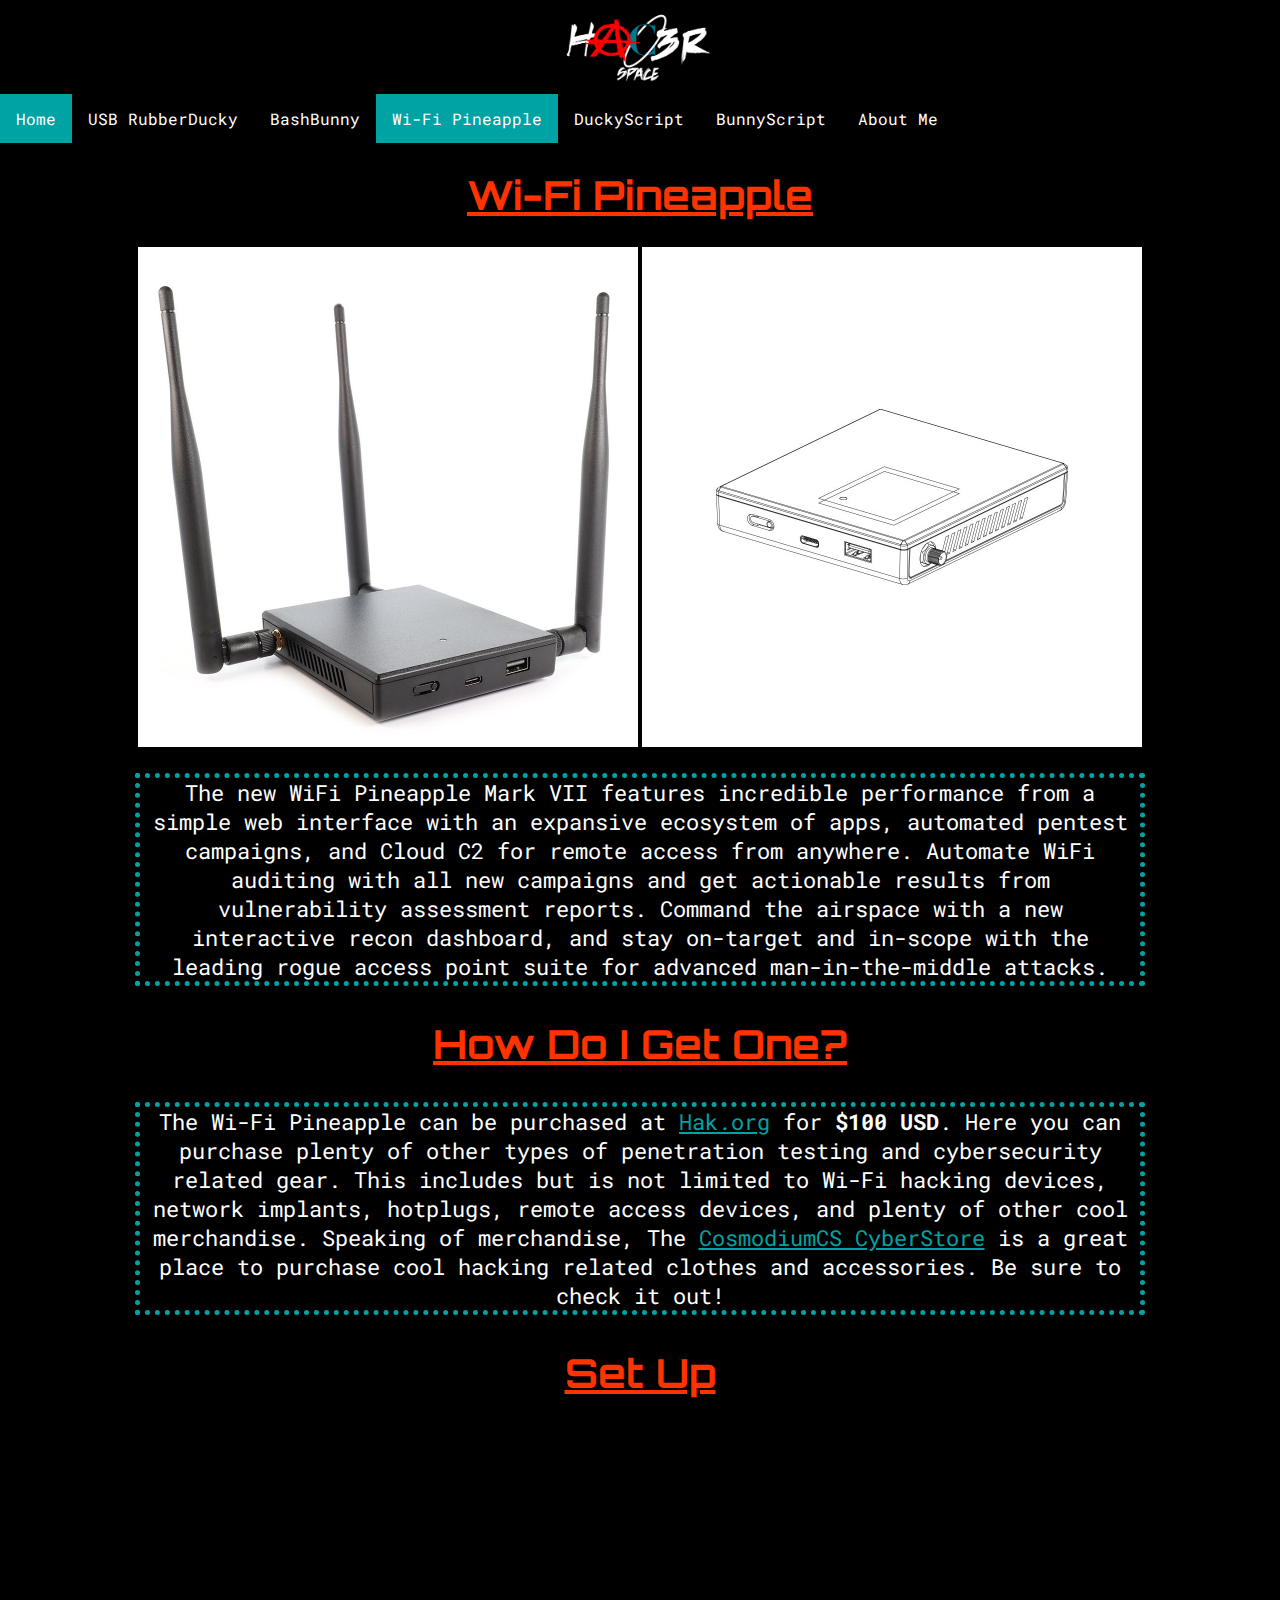
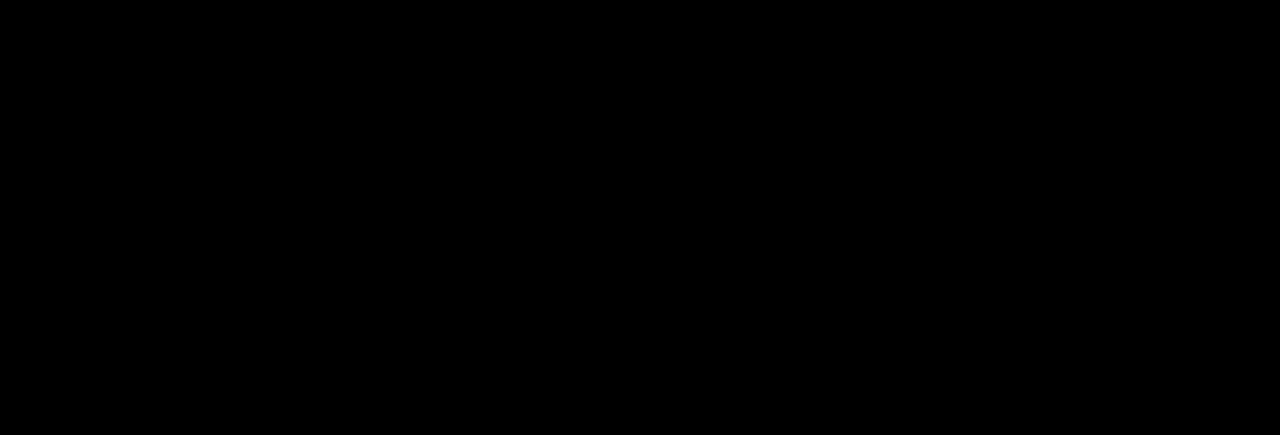
<file: tools/wifi-pineapple.html>
<!DOCTYPE html>
<html>
<!-- head -->

<head>
    <meta charset="utf-8">
    <meta name="viewport" content="width=device-width">
    <!-- add device name -->
    <title>Wi-Fi Pineapple | HackerSpace</title>
    <link href="/style.css" rel="stylesheet" type="text/css" />
    <!-- fonts -->
    <link rel="preconnect" href="https://fonts.googleapis.com">
    <link rel="preconnect" href="https://fonts.gstatic.com" crossorigin>
    <link href="https://fonts.googleapis.com/css2?family=Orbitron:wght@600&family=Roboto+Mono:ital@1&display=swap" rel="stylesheet">
</head>

<!-- main code -->

<body>
    <!-- hs image heading -->
    <center><img src="/assets/hackerspace.png" width="160" height="90"></center>

    <!-- navbar -->
    <ul class="navbar">
        <li class="navlist"><a class="active" href="/index.html">Home</a></li>
        <li class="navlist"><a href="/tools/usb-rubberducky.html">USB RubberDucky</a></li>
        <li class="navlist"><a href="/tools/bash-bunny.html">BashBunny</a></li>
        <li class="navlist"><a class="active" href="/tools/wifi-pineapple.html">Wi-Fi Pineapple</a></li>
        <li class="navlist"><a href="/tools/duckyscript.html">DuckyScript</a></li>
        <li class="navlist"><a href="/tools/bunnyscript.html">BunnyScript</a></li>
        <li class="navlist"><a href="/about-me.html">About Me</a></li>
    </ul>

    <center>
        <!-- device name -->
        <h1>Wi-Fi Pineapple</h1>

        <!-- HAK5 -->
        <img src="/assets/wifi-pineapple.jpg" width="500" height="500">
        <!-- John hammond -->
        <img src="/assets/pineapple-mod.jpg" width="500" height="500">
        <!-- description -->
        <p>The new WiFi Pineapple Mark VII features incredible performance from a simple web interface with an expansive ecosystem of apps, automated pentest campaigns, and Cloud C2 for remote access from anywhere. Automate WiFi auditing with all new campaigns and get actionable results from vulnerability assessment reports. Command the airspace with a new interactive recon dashboard, and stay on-target and in-scope with the leading rogue access point suite for advanced man-in-the-middle attacks.</p>

        <!-- purchasing information -->
        <h2>How Do I Get One?</h2>
        <p>The Wi-Fi Pineapple can be purchased at <a href=”https://hak5.org/products/wifi-pineapple” target=”_blank”>Hak.org</a> for <b>$100 USD</b>. Here you can purchase plenty of other types of penetration testing and cybersecurity related gear. This includes but is not limited to Wi-Fi hacking devices, network implants, hotplugs, remote access devices, and plenty of other cool merchandise. Speaking of merchandise, The <a href=”https://www.cosmodiumcs.com/cyberstore” target=”_blank”>CosmodiumCS CyberStore</a> is a great place to purchase cool hacking related clothes and accessories. Be sure to check it out!</p>

        <!-- set up instructions -->
        <h2>Set Up</h2>
        <!-- video tutorial -->
        <iframe width="1000" height="600" src="https://www.youtube.com/embed/UvNQR8hKBg4" title="YouTube video player" frameborder="0" allow="accelerometer; autoplay; clipboard-write; encrypted-media; gyroscope; picture-in-picture" allowfullscreen></iframe> >
        </a>
    </center>

</body>

</html>
</file>
<file: style.css>
/* 
COLORS:
sage - #32c87d
cyan - #366670
 */


/* WEBSITE STYLING */

body {
	background-color: black;
	/* background-image: url('https://media.giphy.com/media/A06UFEx8jxEwU/giphy.gif');
  background-blend-mode: lighten; */
	background-size: cover;
	height: 100vh;
	padding: 0;
	margin: 0;
}

p {
	color: #fff;
	border: 5px dotted #00A3A3;
	width: 1000px;
	font-size: 22px;
	font-family: 'Roboto Mono', monospace;
}

h1 {
	font-size: 55px;
}

h1,
h2 {
	color: #ff3300;
	font-size: 40px;
	text-decoration: underline;
	font-family: 'Orbitron', sans-serif;
}

a {
	color: #00A3A3;
}

#logo {
	margin-left: 25px;
}

.syntax {
	color: #fff;
	text-align: left;
	list-style-type: circle;
	font-family: 'Roboto Mono', monospace;
}

ul {
	display: table;
	margin: 0 auto;
}

code {
	text-align: left;
	color: #000;
	background-color: #fff;
	margin: 0 auto;
	display: table;
	font-family: 'Roboto Mono', monospace;
	font-size: 28px;
	width: 1000px;
	border: 15px solid #00A3A3;
}

table {
	width: 1000px;
}

table,
th,
td {
	color: #000;
	background-color: #fff;
	border: 1px solid #00A3A3;
	font-family: 'Roboto Mono', monospace;
}

th {
	background-color: #00A3A3;
	color: #000;
}


/* navbar */

.navbar {
	list-style-type: none;
	margin: 0;
	padding: 0;
	overflow: hidden;
	background-color: #000;
	position: -webkit-sticky;
	/* Safari */
	position: sticky;
	top: 0;
	font-family: 'Roboto Mono', monospace;
}

.navlist {
	float: left;
}

.navlist a {
	/* display: block; */
	color: #fff;
	text-align: center;
	padding: 14px 16px;
	text-decoration: none;
	margin: 0 auto;
	display: table;
}

.navlist a:hover {
	background-color: #fff;
	color: #000;
}

.active {
	background-color: #00A3A3;
}


/* INDEX STYLING */


/* Slideshow container */

.slideshow-container {
	max-width: 1000px;
	position: relative;
	margin: auto;
	border: 15px solid #00A3A3;
	background-color: #fff;
}


/* Hide the images by default */

.mySlides {
	display: none;
}


/* Next & previous buttons */

.prev,
.next {
	cursor: pointer;
	position: absolute;
	top: 50%;
	width: auto;
	margin-top: -22px;
	padding: 16px;
	color: #000;
	font-weight: bold;
	font-size: 18px;
	transition: 0.6s ease;
	border-radius: 0 3px 3px 0;
	user-select: none;
}


/* Position the "next button" to the right */

.next {
	right: 0;
	border-radius: 3px 0 0 3px;
}


/* On hover, add a black background color with a little bit see-through */

.prev:hover,
.next:hover {
	color: #fff;
	background-color: rgba(0, 0, 0, 0.8);
}


/* Caption text */

.text {
	color: #000;
	font-size: 15px;
	padding: 8px 12px;
	position: absolute;
	bottom: 8px;
	width: 100%;
	text-align: center;
}


/* Number text (1/3 etc) */

.numbertext {
	color: #000;
	font-size: 12px;
	padding: 8px 12px;
	position: absolute;
	top: 0;
}


/* The dots/bullets/indicators */

.dot {
	cursor: pointer;
	height: 15px;
	width: 15px;
	margin: 0 2px;
	background-color: #fff;
	border-radius: 50%;
	display: inline-block;
	transition: background-color 0.6s ease;
}

.active,
.dot:hover {
	background-color: #00A3A3;
}


/* Fading animation */

.fade {
	-webkit-animation-name: fade;
	-webkit-animation-duration: 1.5s;
	animation-name: fade;
	animation-duration: 1.5s;
}

@-webkit-keyframes fade {
	from {
		opacity: .4
	}
	to {
		opacity: 1
	}
}

@keyframes fade {
	from {
		opacity: .4
	}
	to {
		opacity: 1
	}
}


/* DOCUMNENTATION SYTLING */

.payload {
	width: 1000px;
	position: relative;
	margin: auto;
	border: 15px solid #00A3A3;
	background-color: #fff;
}


/* ABOUT ME */

.fa {
	padding: 20px;
	font-size: 30px;
	width: 50px;
	text-align: center;
	text-decoration: none;
}


/* Add a hover effect if you want */

.fa:hover {
	opacity: 0.7;
}


/* Set a specific color for each brand */


/* Instagram */

.fa-instagram {
	background: #ff6666;
	color: white;
}


/* Twitter */

.fa-twitter {
	background: #55ACEE;
	color: white;
}


/* youtube */

.fa-youtube {
	background: #ff3300;
	color: white;
}


/* spotify */

.fa-spotify {
	background: #00cc66;
	color: white;
}


/* github */

.fa-github {
	background: #ac39ac;
	color: white;
}
</file>
